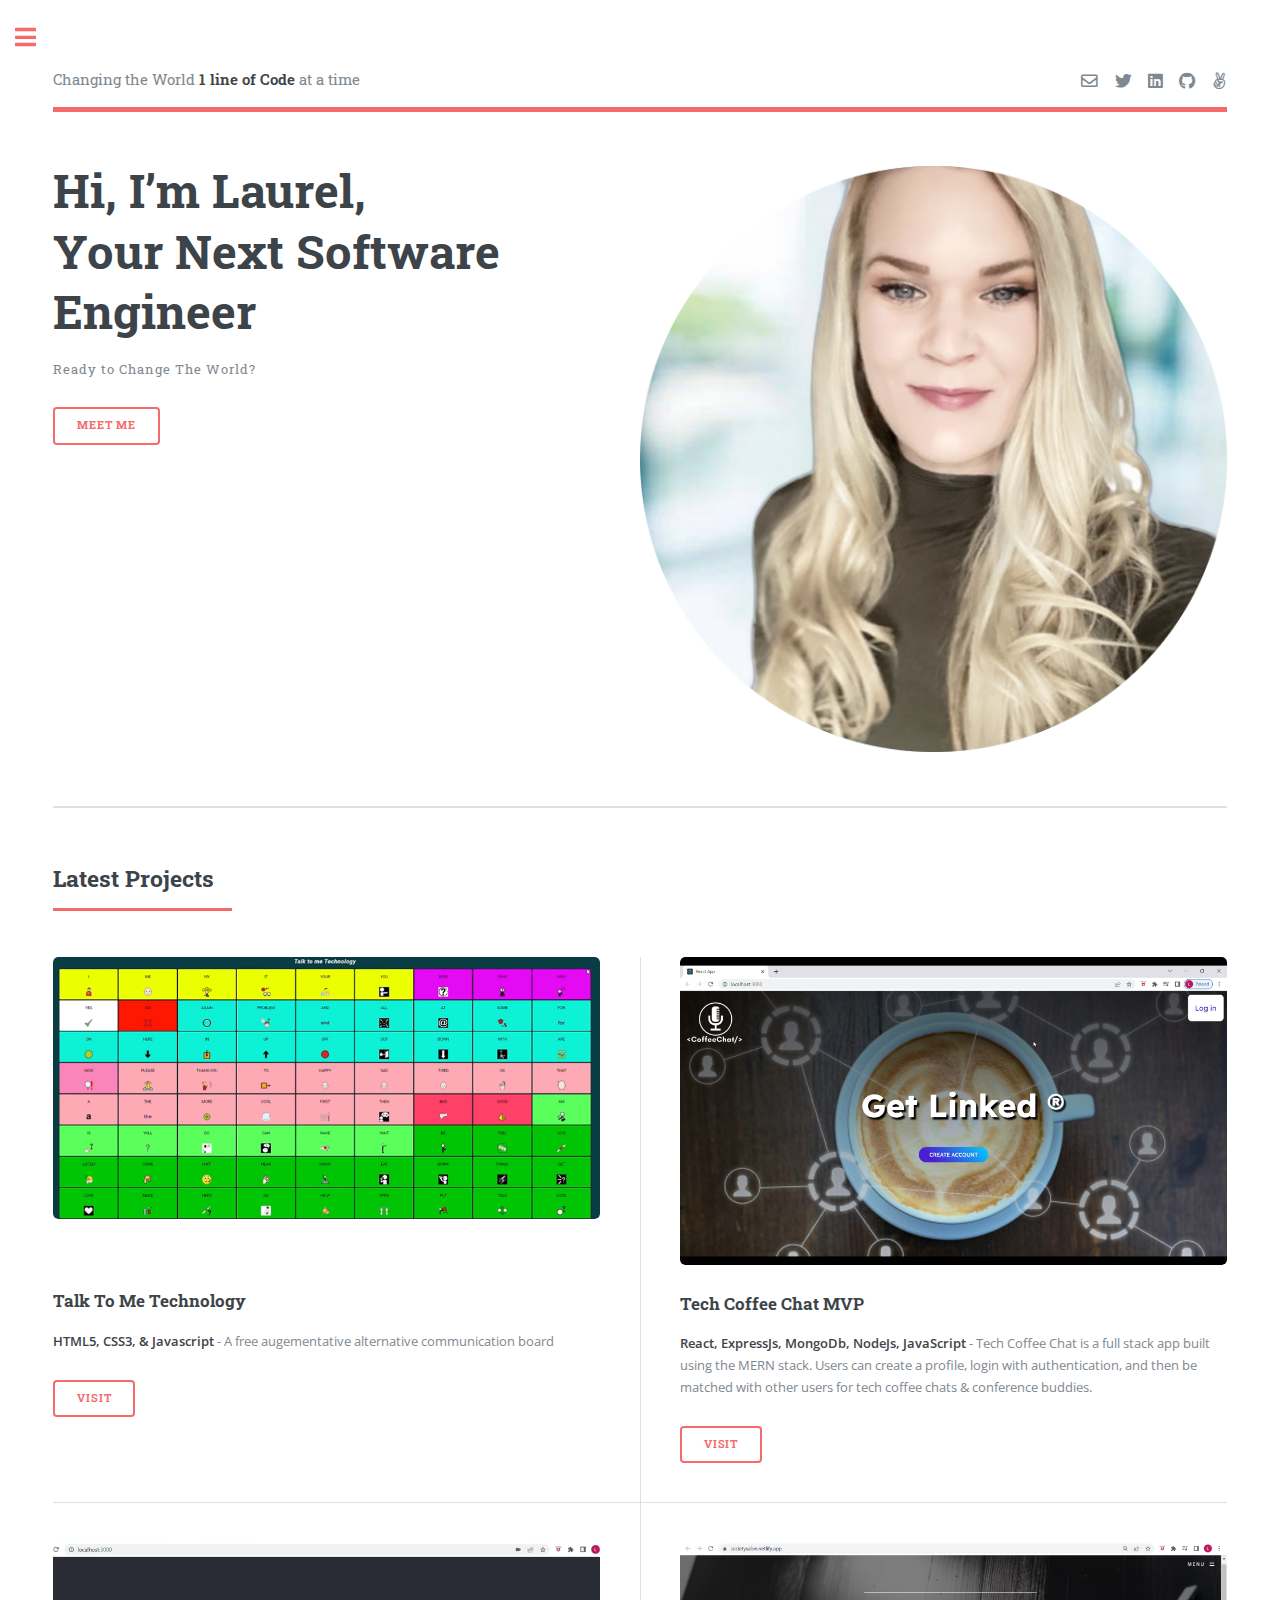
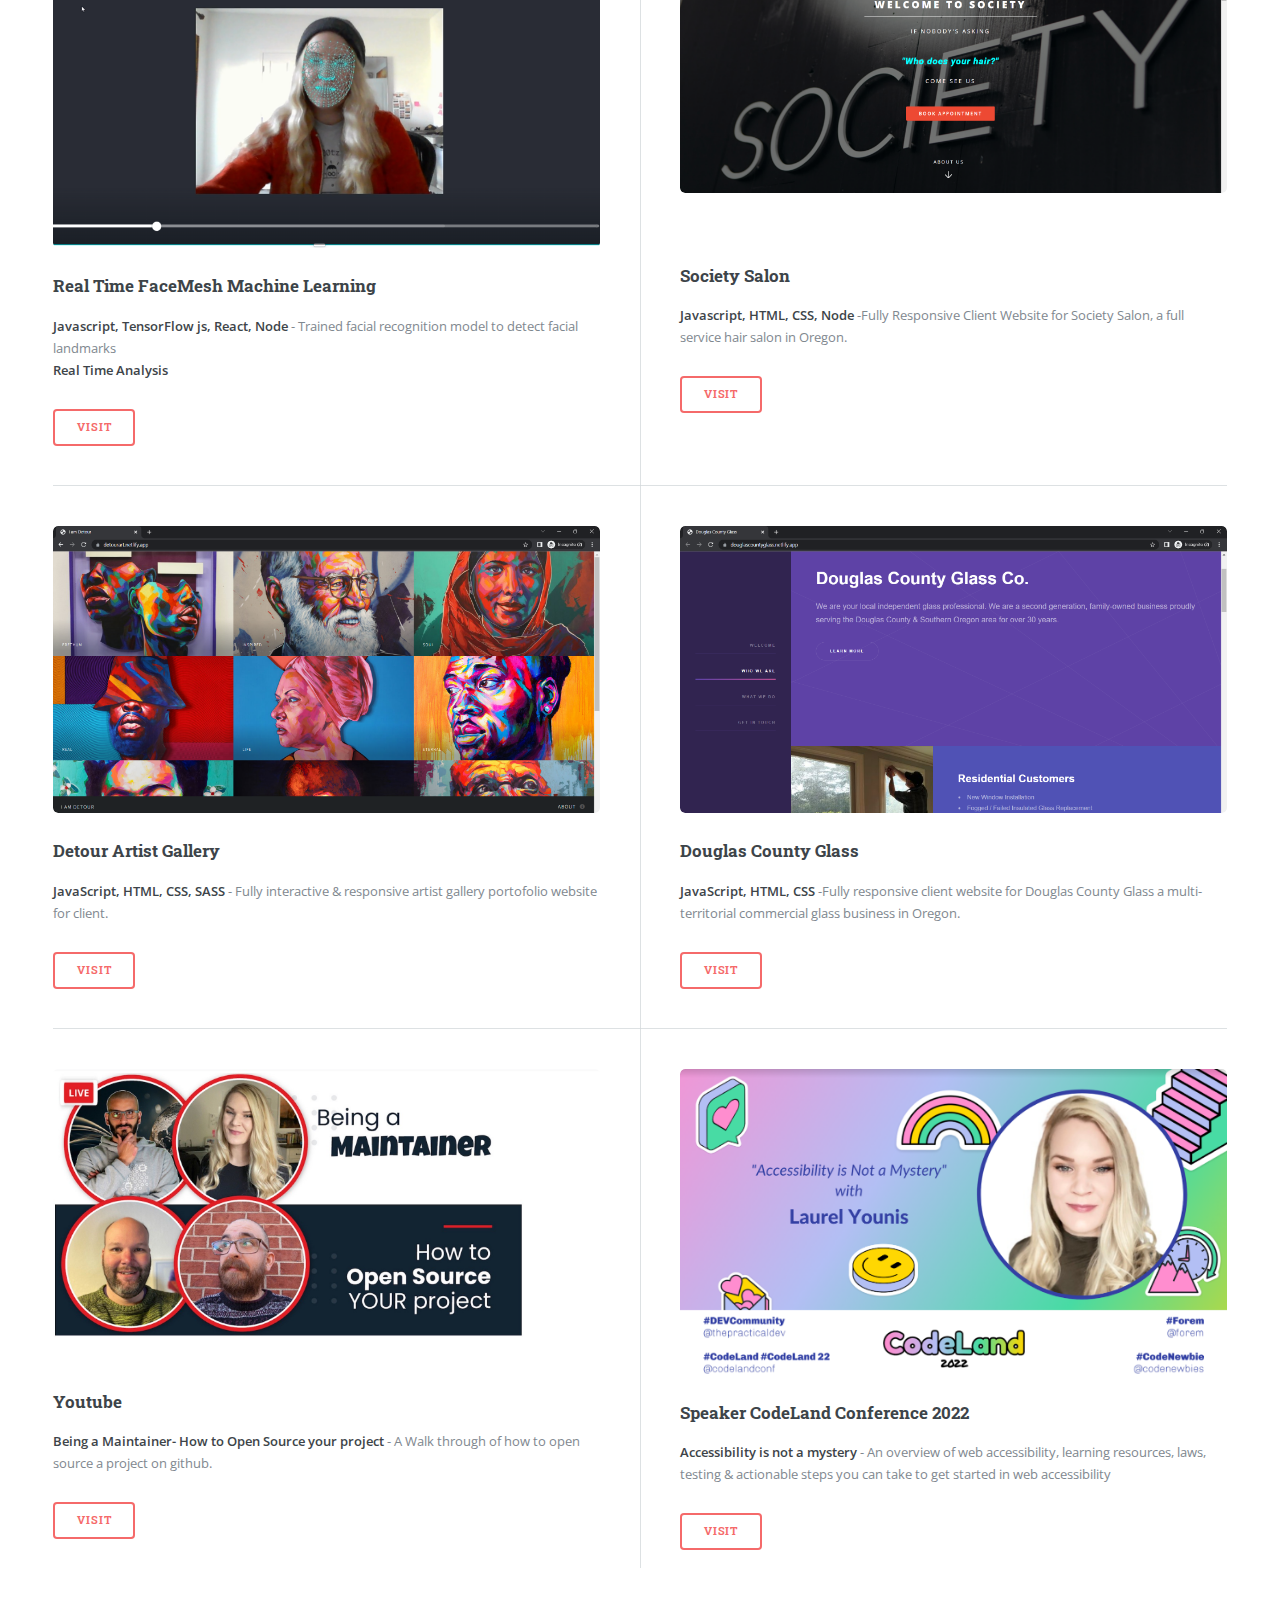
<file: index.html>
<!DOCTYPE HTML>

<html lang="en">
	<head>
		<title>Laurel Younis Portfolio</title>
		<meta charset="utf-8" />
		<meta name="viewport" content="width=device-width, initial-scale=1" />
		<meta name="author" content="Laurel Younis">
		<meta name="description" content="Laurel Younis' Portfolio, Projects, and upcoming events I'm speaking at">
		<meta name="keywords" content="laurel, younis, projects, javascript, node.js, express.js">
		<link rel="stylesheet" href="assets/css/main.css" />
	</head>
	<body class="is-preload">

		<!-- Wrapper -->
			<div id="wrapper">

				<!-- Main -->
					<div id="main">
						<div class="inner">

							<!-- Header -->
								<header id="header">
									<a href="index.html" class="logo">Changing the World <strong>1 line of Code</strong> at a time</a>
									<ul class="icons">
										<li><a href="mailto:laurelyounisdev@gmail.com" class="icon fa-envelope"><span class="label">Email</span></a></li>
										<li><a target="_blank" href="https://twitter.com/laurelyounisdev" class="icon brands fa-twitter"><span class="label">Twitter</span></a></li>
										<li><a target="_blank" href="https://www.linkedin.com/in/laurelyounis" class="icon brands fa-linkedin"><span class="label">Linked-In</span></a></li>
										<li><a target="_blank" href="https://github.com/laurelayounis" class="icon brands fa-github"><span class="label">Github</span></a></li>
										<li><a target="_blank" href="https://angel.co/u/laurelyounis" class="icon brands fa-angellist"><span class="label">Angel List</span></a></li>
									</ul>
								</header>

							<!-- Banner -->
								<section id="banner">
									<div class="content">
										<header>
											<h1>Hi, I’m Laurel,<br /> Your Next Software Engineer</h1>
											<p>Ready to Change The World?</p>
										</header>

										<ul class="actions">
										
											<li><a href="aboutme.html" class="button big">Meet Me</a></li>
										</ul>
									</div>
									<span class="image object">
										<img src="images/profile-pic-bluegradientbackground.png" alt="headshot picture of Laurel Younis" />
									</span>
								</section>

							<!-- Section -->
							<section>
								<header class="major">
									<h2>Latest Projects</h2>
								</header>
								<div class="posts">
									
									<article>
										<a target="_blank" href="https://talktometechnology.netlify.app/" class="image"><img src="images/talktomescreenshot.png" alt="Screenshot of Talk to me technology application" /></a>
										<br>
										<br>
										<h3>Talk To Me Technology</h3>
	
										<p><strong>HTML5, CSS3, & Javascript</strong> - A free augementative alternative communication board </p>
										<ul class="actions">
											<li><a target="_blank" href="https://talktometechnology.netlify.app/" class="button">Visit</a></li>
										</ul>
									</article>

											
								<article>
									<a target="_blank" href="https://github.com/laurelayounis/techCoffeeChatMVP" class="image"><img src="images/Screenshot (123).png" alt="Screenshot of Tech Coffee Chat application" /></a>
									<h3>Tech Coffee Chat MVP</h3>
									<p><strong>React, ExpressJs, MongoDb, NodeJs, JavaScript</strong> - Tech Coffee Chat is a full stack app built using the MERN stack. Users can create a profile, login with authentication, and then be matched with other users for tech coffee chats & conference buddies.</p>
									<ul class="actions">
										<li><a target="_blank" href="https://github.com/laurelayounis/techCoffeeChatMVP" class="button">Visit</a></li>
									</ul>
								</article>

								<article>
									<a a target="_blank" href="https://github.com/laurelayounis/facemesh" class="image"><img src="images/facemeshphoto'.png" alt="Screenshot of FaceMesh application" /></a>
									<h3>Real Time FaceMesh Machine Learning</h3>
									<p><strong>Javascript, TensorFlow js, React, Node </strong> -  Trained facial recognition model to detect facial landmarks<br><strong>Real Time Analysis</strong></p>
									<ul class="actions">
										<li><a a target="_blank" href="https://github.com/laurelayounis/facemesh" class="button">Visit</a></li>
									</ul>
								</article>

								<article>
									<a target="_blank" href="https://societysalon.netlify.app/" class="image"><img src="images/Screenshot (122).png" alt="Screenshot of Society Salon's website" /></a>
									<br>
									<br>
									<h3>Society Salon</h3>
									<p><strong>Javascript, HTML, CSS, Node</strong> -Fully Responsive Client Website for Society Salon, a full service hair salon in Oregon. </p>
									<ul class="actions">
										<li><a target="_blank" href="https://societysalon.netlify.app/" class="button">Visit</a></li>
									</ul>
								</article>


								<article>
									<a target="_blank" href="https://detourart.netlify.app/" class="image"><img src="images/Screenshot (124).png" alt="Screenshot of Detour Artist Gallery website" /></a>
									<h3>Detour Artist Gallery</h3>
									<p><strong>JavaScript, HTML, CSS, SASS </strong> - Fully interactive & responsive artist gallery portofolio website for client.</p>
									<ul class="actions">
										<li><a target="_blank" href="https://detourart.netlify.app/" class="button">Visit</a></li>
									</ul>
								</article>


								<article>
									<a target="_blank" href="https://douglascountyglass.netlify.app/" class="image"><img src="images/Screenshot (126).png" alt="Screenshot of Douglas County Glass Website" /></a>
								
									<h3>Douglas County Glass</h3>
									<p><strong>JavaScript, HTML, CSS</strong> -Fully responsive client website for Douglas County Glass a multi-territorial commercial glass business in Oregon.</p>
									<ul class="actions">
										<li><a target="_blank" href="https://douglascountyglass.netlify.app/" class="button">Visit</a></li>
									</ul>
								</article>

								<article>
									<a target="_blank" href="https://www.youtube.com/watch?v=yFbQpCCGLXc&t=136s" class="image"><img src="images/IMG_2196.jpeg" alt="Cover photo of Youtube talk how to open source your project" /></a>
									<br>
									<h3>Youtube</h3>
								
									<p><strong>Being a Maintainer- How to Open Source your project</strong> - A Walk through of how to open source a project on github.</p>
									<ul class="actions">
										<br>
										<br>
										<br>
										<li><a target="_blank" href="https://www.youtube.com/watch?v=yFbQpCCGLXc&t=136s" class="button">Visit</a></li>
									</ul>
								</article>

								<article>
									<a target="_blank" href="https://www.youtube.com/watch?v=kZUJF2YNEz0" class="image"><img src="images/Screenshot (127).png" alt="Screenshot of Laurel Younis's talk for CodeLand Conference" /></a>
									
									<h3>Speaker CodeLand Conference 2022</h3>
									<p><strong>Accessibility is not a mystery</strong> - An overview of web accessibility, learning resources, laws, testing & actionable steps you can take to get started in web accessibility</p>
									<ul class="actions">
										<li><a target="_blank" href="https://www.youtube.com/watch?v=kZUJF2YNEz0" class="button">Visit</a></li>
									</ul>
								</article>


							</div>
							</section>

					</div>
				</div>

			<!-- Sidebar -->
				<div id="sidebar">
					<div class="inner">

						<!-- Search -->
							<section id="search" class="alt">
								<form method="post" action="#">
									<input type="text" name="query" id="query" placeholder="Search" />
								</form>
							</section>

						<!-- Menu -->


						<!-- Section -->
							<section>
								<header class="major">
									<h2>Get in touch</h2>
								</header>
								<p>Reach out and let's start a conversation!</p>
								<ul class="contact">
									<li class="icon solid fa-envelope"><a target="_blank" href="mailto:laurelyounisdev@gmail.com">laurelyounisdev@gmail.com</a></li>
									<li class="icon brands fa-twitter"><a target="_blank" href="https://twitter.com/laurelyounisdev" >laurelyounisdev.com/Twitter</a></li>
									<li class="icon brands fa-linkedin"><a target="_blank" href="https://linkedin.com/in/laurelyounis">laurelyounis.com/LinkedIn</a></li>
									<li class="icon brands fa-github"><a target="_blank" href="https://github.com/laurelayounis">laurelayounis.com/Github</a></li>
									<li class="icon solid fa-signal"><a target="_blank" href="https://laurelyounis.hashnode.dev">laurelyounis.hashnode.dev</a></li>
								</ul>
							</section>

						<!-- Footer -->
							<footer id="footer">
								<p class="copyright"><em>&copy; LaurelYounis</em>. All rights reserved.</p>
							</footer>

					</div>
				</div>

		</div>

	<!-- Scripts -->
		<script src="assets/js/jquery.min.js"></script>
		<script src="assets/js/browser.min.js"></script>
		<script src="assets/js/breakpoints.min.js"></script>
		<script src="assets/js/util.js"></script>
		<script src="assets/js/main.js"></script>
	
	

</body>

</html>
</file>
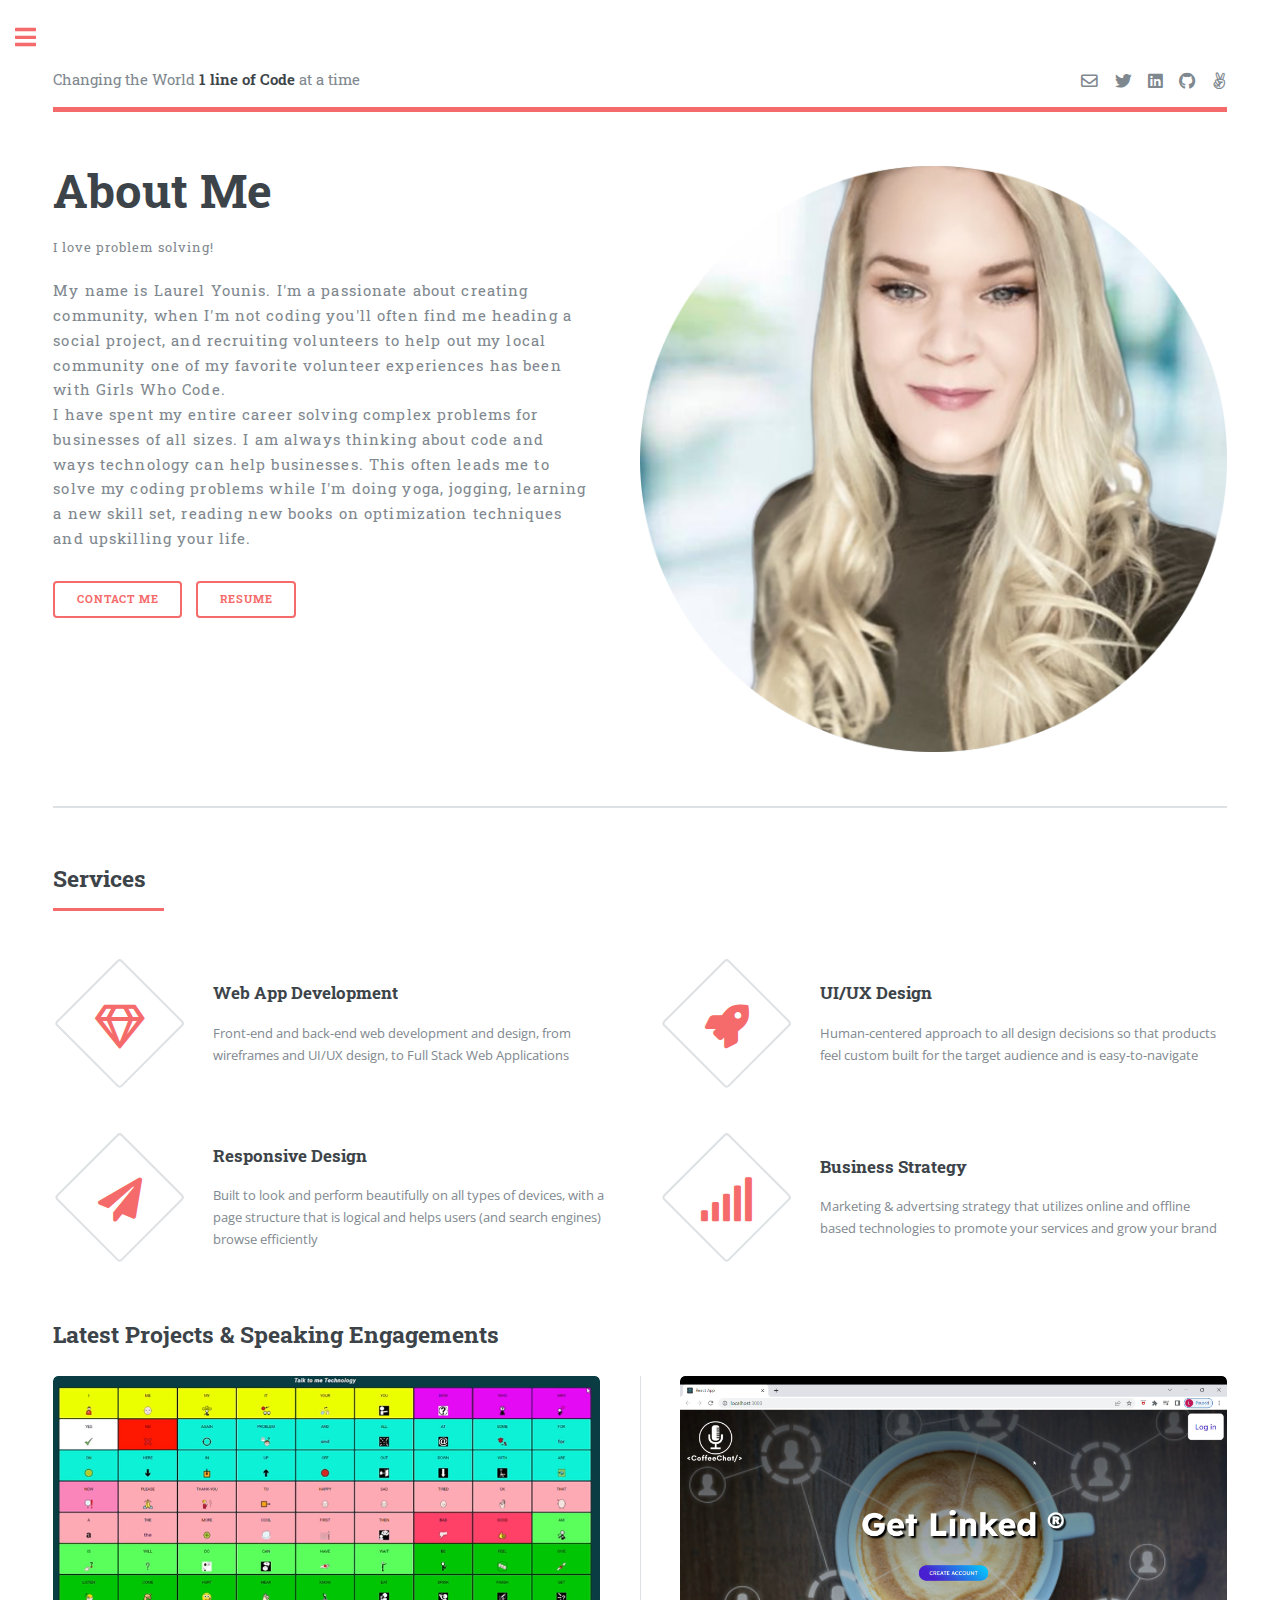
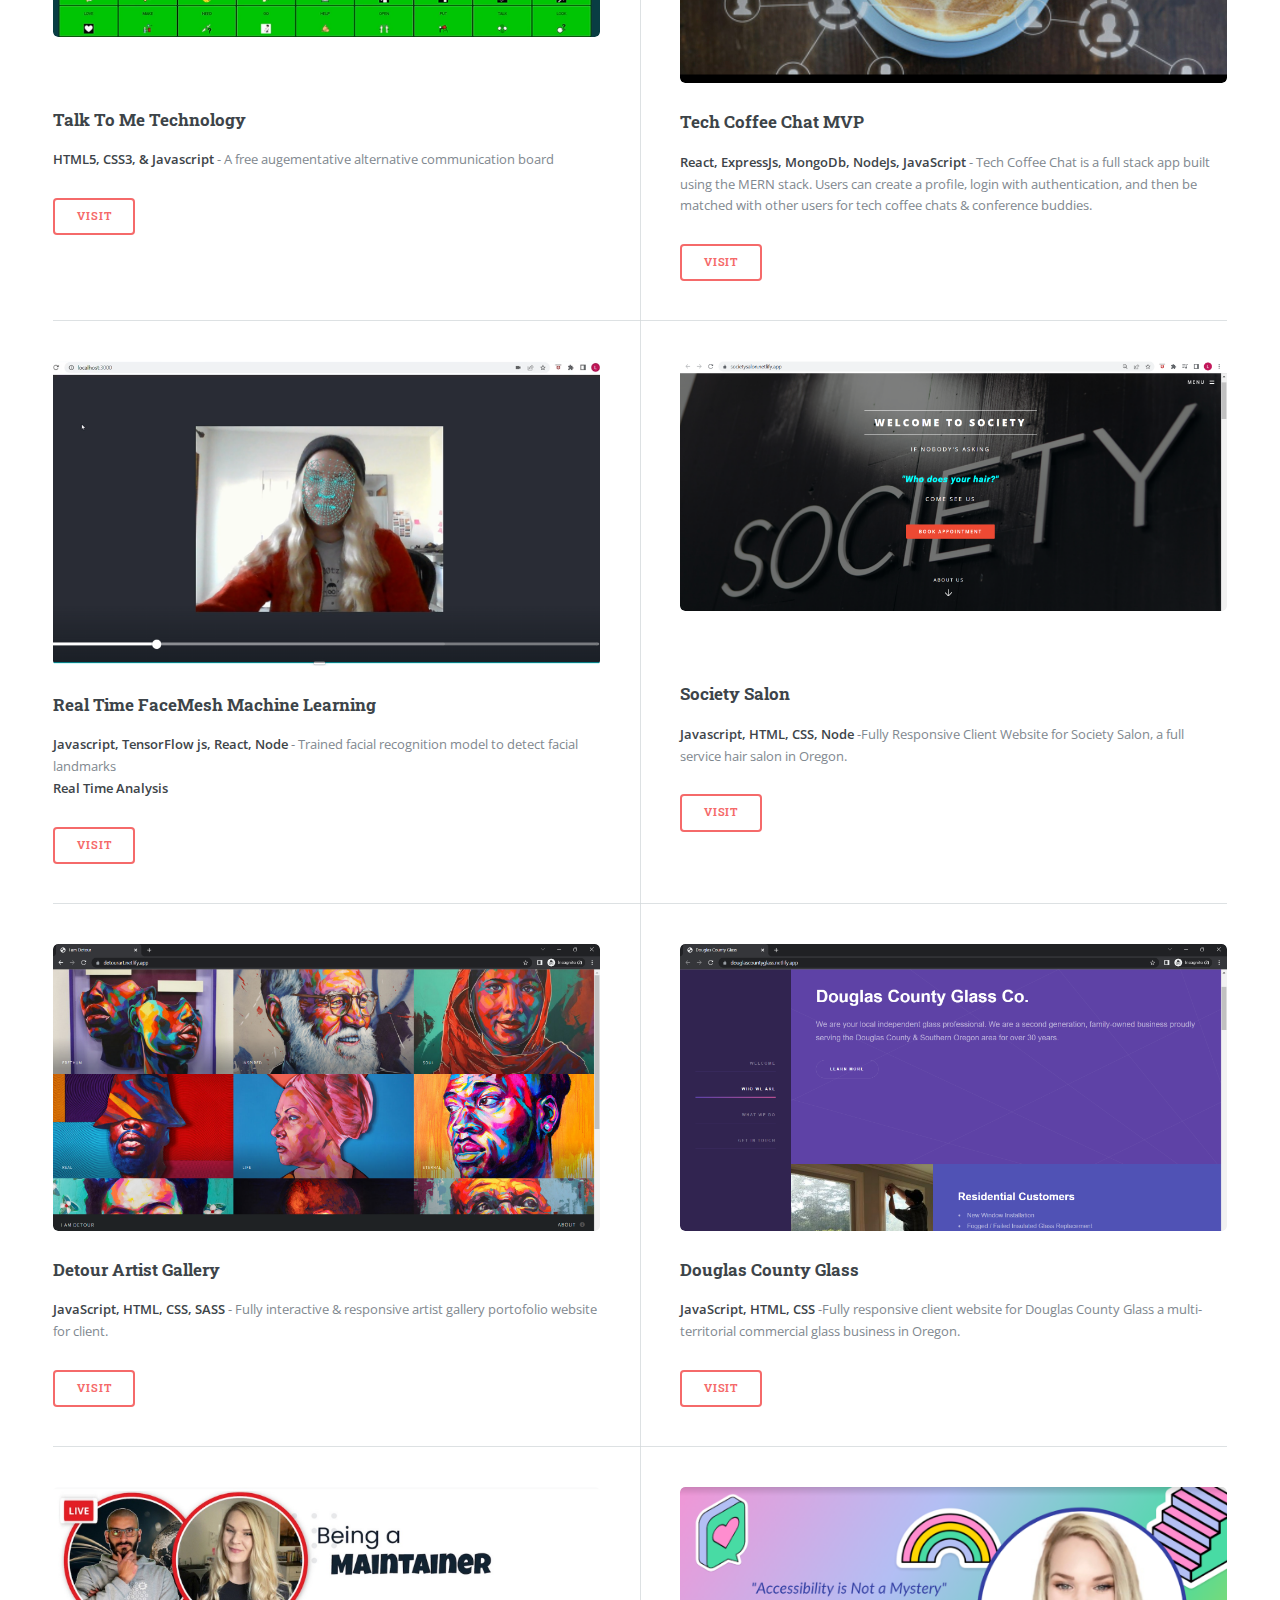
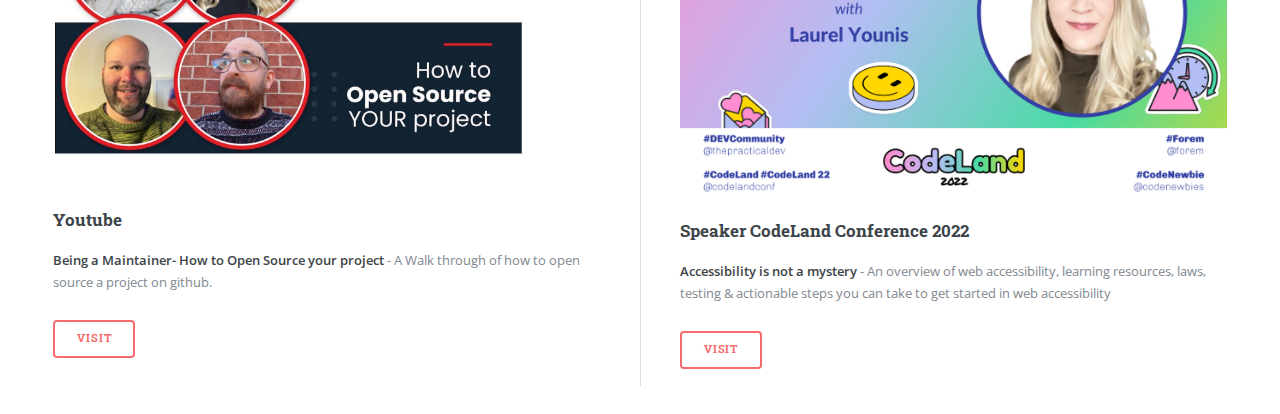
<file: aboutme.html>
<!DOCTYPE HTML>

<html lang="en">
	<head>
		<title>Laurel Younis Portfolio</title>
		<meta charset="utf-8" />
		<meta name="viewport" content="width=device-width, initial-scale=1" />
		<meta name="author" content="Laurel Younis">
		<meta name="description" content="Laurel Younis' Portfolio, Projects, and upcoming events I'm speaking at">
		<meta name="keywords" content="laurel, younis, projects, javascript, node.js, express.js">
		<link rel="stylesheet" href="assets/css/main.css" />


	</head>
	<body class="is-preload">

		<!-- Wrapper -->
			<div id="wrapper">

				<!-- Main -->
					<div id="main">
						<div class="inner">

							<!-- Header -->
								<header id="header">
									<a href="index.html" class="logo">Changing the World <strong>1 line of Code</strong> at a time</a>
									<ul class="icons">
										<li><a href="mailto:laurelyounisdev@gmail.com" class="icon fa-envelope"><span class="label">Email</span></a></li>
										<li><a target="_blank" href="https://twitter.com/laurelyounisdev" class="icon brands fa-twitter"><span class="label">Twitter</span></a></li>
										<li><a target="_blank" href="https://www.linkedin.com/in/laurelyounis" class="icon brands fa-linkedin"><span class="label">Linked-In</span></a></li>
										<li><a target="_blank" href="https://github.com/laurelayounis" class="icon brands fa-github"><span class="label">Github</span></a></li>
										<li><a target="_blank" href="https://angel.co/u/laurelyounis" class="icon brands fa-angellist"><span class="label">Angel List</span></a></li>
									
									</ul>
								</header>

							<!-- Banner -->
								<section id="banner">
									<div class="content">
										<header>
											<h1>About Me</h1>
											<p>
												I love problem solving!
											</p>
											<p id="aboutMe">
												My name is Laurel Younis. I'm a passionate about creating community, when I'm not coding you'll often find me heading a social project, and recruiting volunteers to help out my local community
												one of my favorite volunteer experiences has been with Girls Who Code.
												<br>
												I have spent my entire career solving complex problems for businesses of all sizes. I am always thinking about code and ways technology can help businesses. This often leads
												me to solve my coding problems while I'm doing yoga, jogging, learning a new skill set, reading new books on optimization techniques and upskilling your life. 
											 </p>
								
										</header>
                                       

										<ul class="actions">
										
										<li><a href="mailto:laurelyounisdev@gmail.com" class="button big">Contact Me</a></li>
											<li><a href="https://docs.google.com/document/d/1UCaO5VP3aKkAqfsZXISyzpYINRFRm9Ih/edit?usp=sharing&ouid=108240324470845320428&rtpof=true&sd=true" class="button big">Resume</a></li>
										</ul>
									</div>
									<span class="image object">
										<img src="images/profile-pic-bluegradientbackground.png" alt="Headshot of Laurel Younis" />
									</span>
								</section>

							<!-- Section -->
							<section>
								<header class="major">
                                    <h2>Services</h2>
									</header>
									<div class="features">
										<article>
											<span class="icon fa-gem"></span>
											<div class="content">
												<h3>Web App Development</h3>
												<p>Front-end and back-end web development and design, from wireframes and UI/UX design, to Full Stack Web Applications</p>
											</div>
										</article>
										<article>
											<span class="icon solid fa-rocket"></span>
											<div class="content">
												<h3>UI/UX Design</h3>
												<p>Human-centered approach to all design decisions so that products feel custom built for the target audience and is easy-to-navigate</p>
											</div>
										</article>
										<article>
											<span class="icon solid fa-paper-plane"></span>
											<div class="content">
												<h3>Responsive Design</h3>
												<p>Built to look and perform beautifully on all types of devices, with a page structure that is logical and helps users (and search engines) browse efficiently</p>
											</div>
										</article>
										<article>
											<span class="icon solid fa-signal"></span>
											<div class="content">
												<h3>Business Strategy</h3>
												<p>Marketing & advertsing strategy that utilizes online and offline based technologies to promote your services and grow your brand</p>
											</div>
										</article>
									</div>
								</section>
                                
									<h2>Latest Projects & Speaking Engagements</h2>
								</header>
								<div class="posts">

									<article>
										<a target="_blank" href="https://talktometechnology.netlify.app/" class="image"><img src="images/talktomescreenshot.png" alt="Screenshot of Talk to me technology application" /></a>
										<br>
										<br>
										<h3>Talk To Me Technology</h3>
	
										<p><strong>HTML5, CSS3, & Javascript</strong> - A free augementative alternative communication board </p>
										<ul class="actions">
											<li><a target="_blank" href="https://talktometechnology.netlify.app/" class="button">Visit</a></li>
										</ul>
									</article>

									
								<article>
									<a target="_blank" href="https://github.com/laurelayounis/techCoffeeChatMVP" class="image"><img src="images/Screenshot (123).png" alt="Screenshot of Tech Coffee Chat application" /></a>
									<h3>Tech Coffee Chat MVP</h3>
									<p><strong>React, ExpressJs, MongoDb, NodeJs, JavaScript</strong> - Tech Coffee Chat is a full stack app built using the MERN stack. Users can create a profile, login with authentication, and then be matched with other users for tech coffee chats & conference buddies.</p>
									<ul class="actions">
										<li><a target="_blank" href="https://github.com/laurelayounis/techCoffeeChatMVP" class="button">Visit</a></li>
									</ul>
								</article>

								<article>
									<a a target="_blank" href="https://github.com/laurelayounis/facemesh" class="image"><img src="images/facemeshphoto'.png" alt="Screenshot of FaceMesh application" /></a>
									<h3>Real Time FaceMesh Machine Learning</h3>
									<p><strong>Javascript, TensorFlow js, React, Node </strong> -  Trained facial recognition model to detect facial landmarks<br><strong>Real Time Analysis</strong></p>
									<ul class="actions">
										<li><a a target="_blank" href="https://github.com/laurelayounis/facemesh" class="button">Visit</a></li>
									</ul>
								</article>


								<article>
									<a target="_blank" href="https://societysalon.netlify.app/" class="image"><img src="images/Screenshot (122).png" alt="Screenshot of Society Salon's website" /></a>
									<br>
									<br>
									<h3>Society Salon</h3>
									<p><strong>Javascript, HTML, CSS, Node</strong> -Fully Responsive Client Website for Society Salon, a full service hair salon in Oregon. </p>
									<ul class="actions">
										<li><a target="_blank" href="https://societysalon.netlify.app/" class="button">Visit</a></li>
									</ul>
								</article>


								<article>
									<a target="_blank" href="https://detourart.netlify.app/" class="image"><img src="images/Screenshot (124).png" alt="Screenshot of Detour Artist Gallery website" /></a>
									<h3>Detour Artist Gallery</h3>
									<p><strong>JavaScript, HTML, CSS, SASS </strong> - Fully interactive & responsive artist gallery portofolio website for client.</p>
									<ul class="actions">
										<li><a target="_blank" href="https://detourart.netlify.app/" class="button">Visit</a></li>
									</ul>
								</article>


								<article>
									<a target="_blank" href="https://douglascountyglass.netlify.app/" class="image"><img src="images/Screenshot (126).png" alt="Screenshot of Douglas County Glass Website" /></a>
								
									<h3>Douglas County Glass</h3>
									<p><strong>JavaScript, HTML, CSS</strong> -Fully responsive client website for Douglas County Glass a multi-territorial commercial glass business in Oregon.</p>
									<ul class="actions">
										<li><a target="_blank" href="https://douglascountyglass.netlify.app/" class="button">Visit</a></li>
									</ul>
								</article>
				 
								<article>
									<a target="_blank" href="https://www.youtube.com/watch?v=yFbQpCCGLXc&t=136s" class="image"><img src="images/IMG_2196.jpeg" alt="Cover photo of Youtube talk how to open source your project" /></a>
									<br>
									<h3>Youtube</h3>
								
									<p><strong>Being a Maintainer- How to Open Source your project</strong> - A Walk through of how to open source a project on github.</p>
									<ul class="actions">
										<br>
										<br>
										<br>
										<li><a target="_blank" href="https://www.youtube.com/watch?v=yFbQpCCGLXc&t=136s" class="button">Visit</a></li>
									</ul>
								</article>


								<article>
									<a target="_blank" href="https://www.youtube.com/watch?v=kZUJF2YNEz0" class="image"><img src="images/Screenshot (127).png" alt="Screenshot of Laurel Younis's talk for CodeLand Conference" /></a>
									
									<h3>Speaker CodeLand Conference 2022</h3>
									<p><strong>Accessibility is not a mystery</strong> - An overview of web accessibility, learning resources, laws, testing & actionable steps you can take to get started in web accessibility</p>
									<ul class="actions">
										<li><a target="_blank" href="https://www.youtube.com/watch?v=kZUJF2YNEz0" class="button">Visit</a></li>
									</ul>
								</article>
					

							</div>
							</section>

					</div>
				</div>

			<!-- Sidebar -->
				<div id="sidebar">
					<div class="inner">

						<!-- Search 
							<section id="search" class="alt">
								<form method="post" action="#">
									<input type="text" name="query" id="query" placeholder="Search" />
								</form>
							</section>
						-->

						<!-- Menu -->


						<!-- Section -->
							<section>
								<header class="major">
									<h2>Get in touch</h2>
								</header>
								<p>Reach out and let's start a conversation!</p>
								<ul class="contact">
									<li class="icon solid fa-envelope"><a target="_blank" href="mailto:laurelyounisdev@gmail.com">laurelyounisdev@gmail.com</a></li>
									<li class="icon brands fa-twitter"><a target="_blank" href="https://twitter.com/laurelyounisdev" >laurelyounisdev.com/Twitter</a></li>
									<li class="icon brands fa-linkedin"><a target="_blank" href="https://www.linkedin.com/in/laurelyounis">laurelyounis.com/LinkedIn</a></li>
									<li class="icon brands fa-github"><a target="_blank" href="https://github.com/laurelayounis">laurelayounis.com/Github</a></li>
									<li class="icon solid fa-signal"><a target="_blank" href="https://laurelyounis.hashnode.dev">laurelyounis.hashnode.dev</a></li>
							  </ul>
							</section>

						<!-- Footer -->
							<footer id="footer">
								<p class="copyright"><em>&copy; LaurelYounis</em>. All rights reserved.</p>
							</footer>

					</div>
				</div>

		</div>

	<!-- Scripts -->
		<script src="assets/js/jquery.min.js"></script>
		<script src="assets/js/browser.min.js"></script>
		<script src="assets/js/breakpoints.min.js"></script>
		<script src="assets/js/util.js"></script>
		<script src="assets/js/main.js"></script>

	

</body>

</html>
</file>
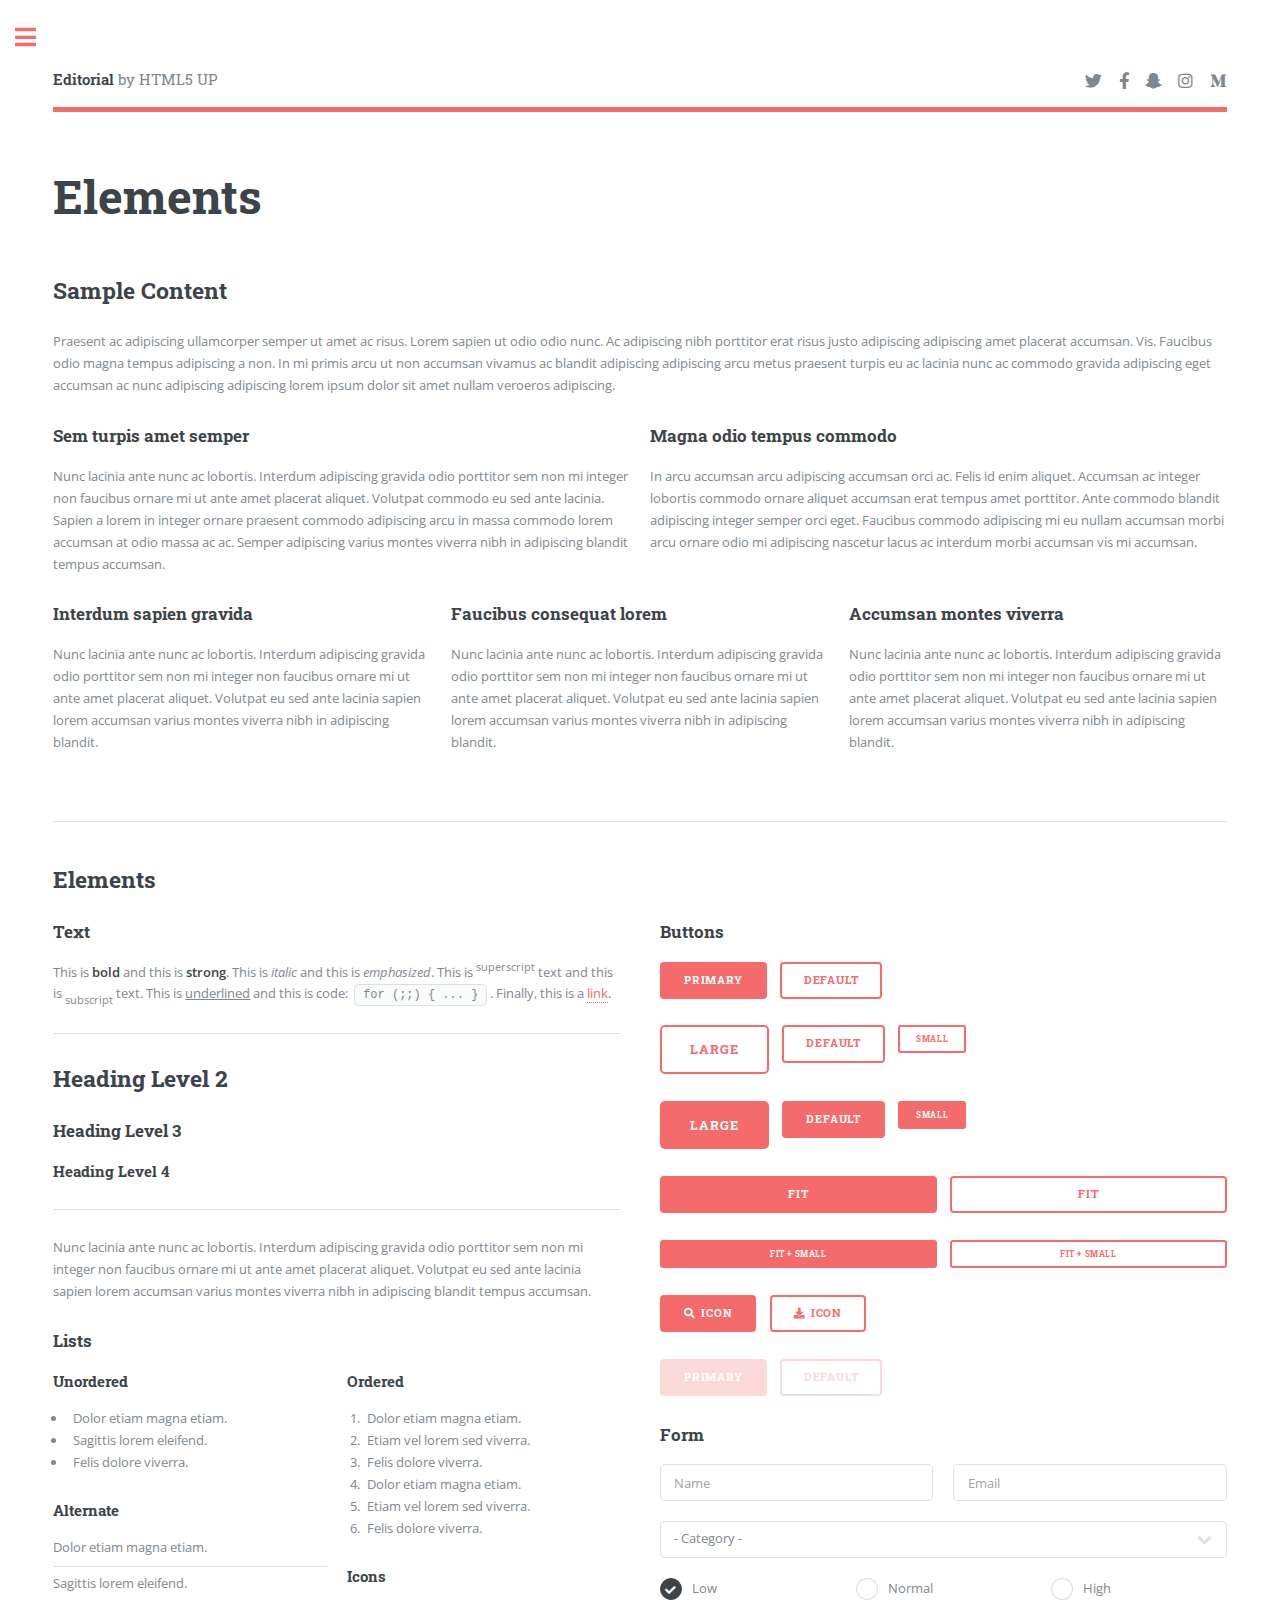
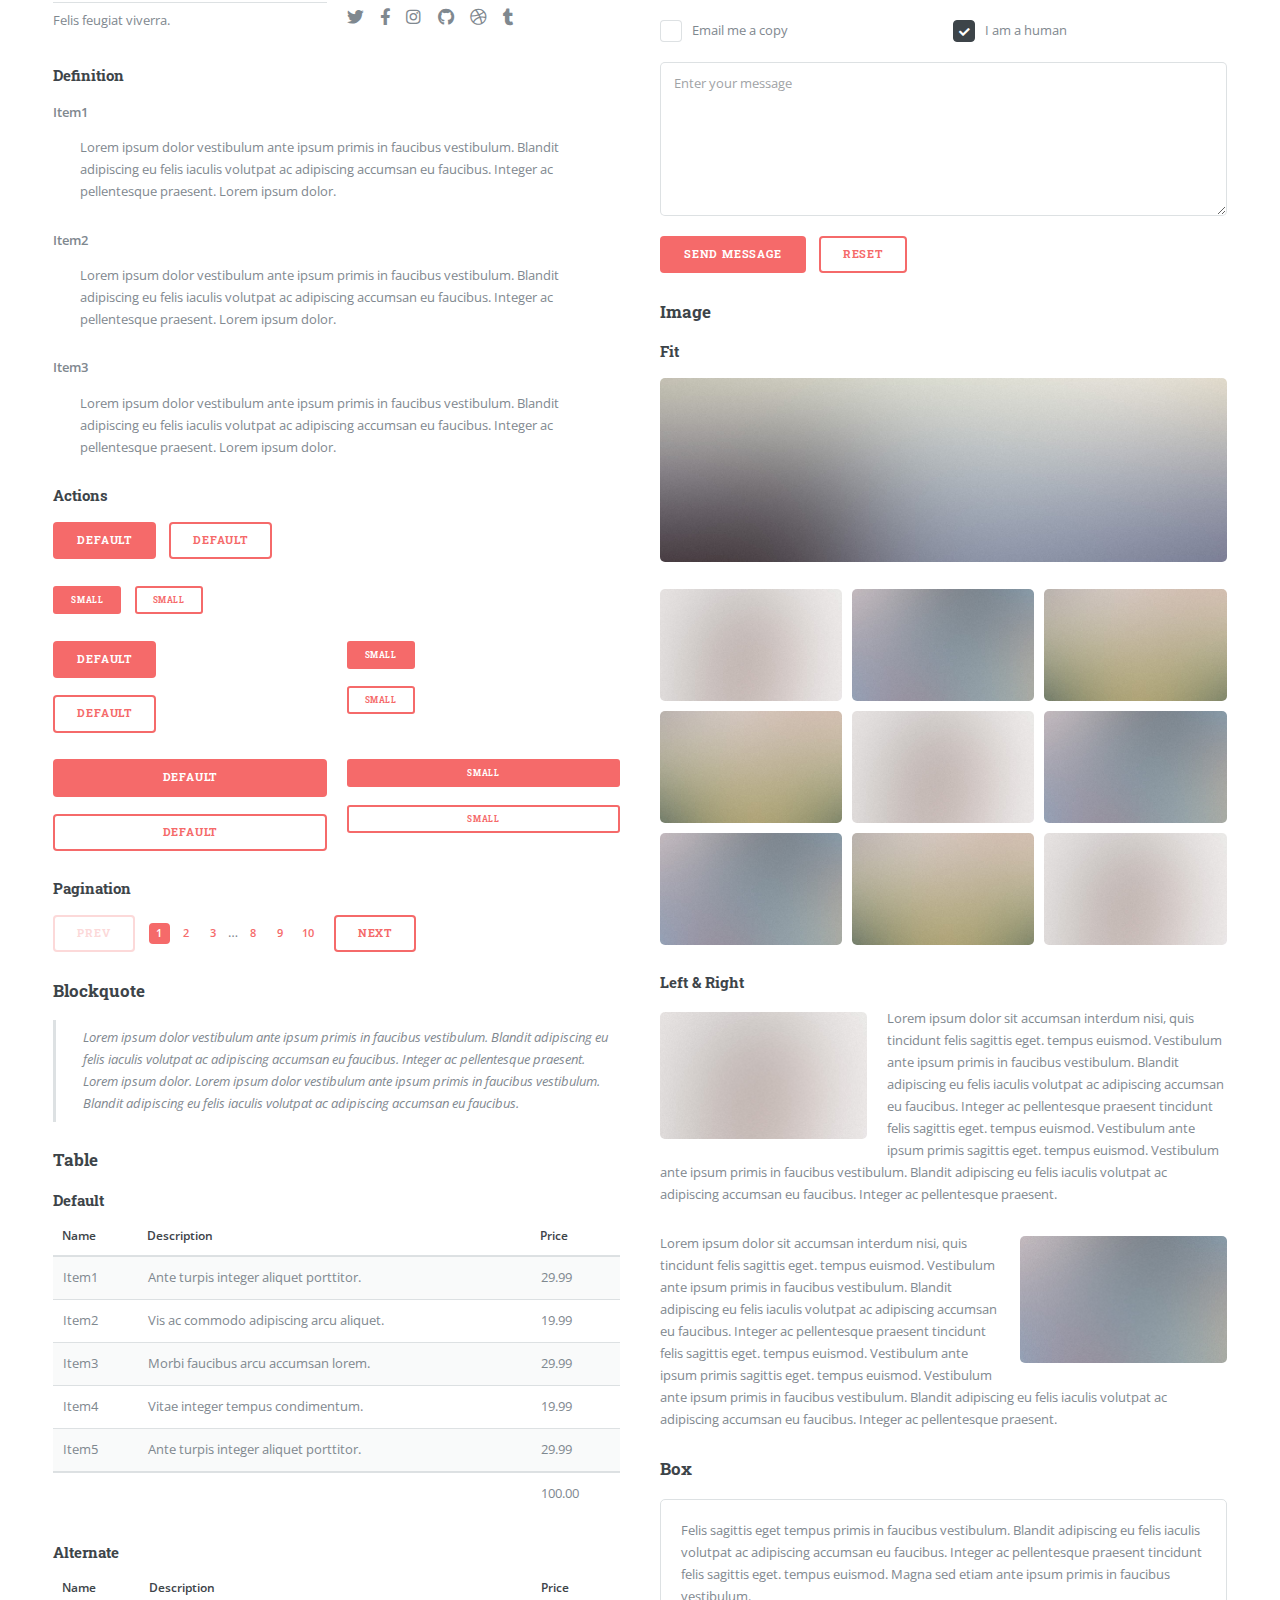
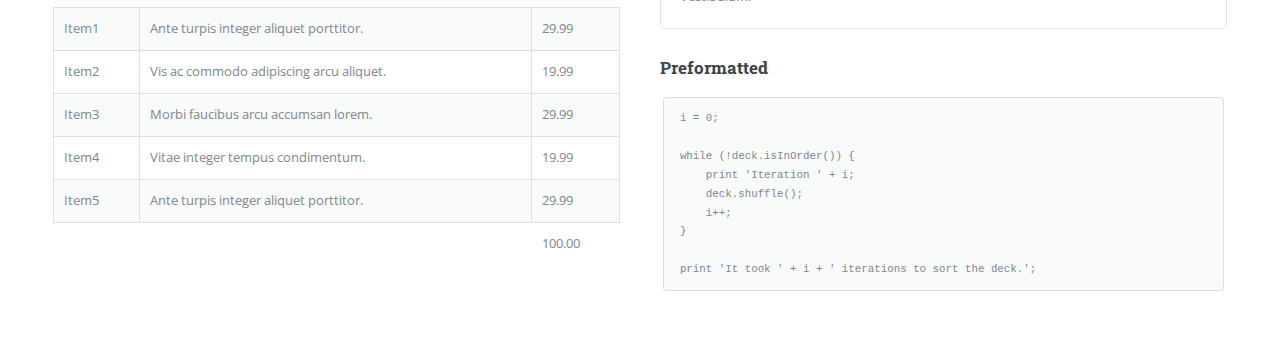
<file: elements.html>
<!DOCTYPE HTML>

<html>
	<head>
		<title>Laurel Younis</title>
		<meta charset="utf-8" />
		<meta name="viewport" content="width=device-width, initial-scale=1, user-scalable=no" />
		<link rel="stylesheet" href="assets/css/main.css" />
	</head>
	<body class="is-preload">

		<!-- Wrapper -->
			<div id="wrapper">

				<!-- Main -->
					<div id="main">
						<div class="inner">

							<!-- Header -->
								<header id="header">
									<a href="index.html" class="logo"><strong>Editorial</strong> by HTML5 UP</a>
									<ul class="icons">
										<li><a href="#" class="icon brands fa-twitter"><span class="label">Twitter</span></a></li>
										<li><a href="#" class="icon brands fa-facebook-f"><span class="label">Facebook</span></a></li>
										<li><a href="#" class="icon brands fa-snapchat-ghost"><span class="label">Snapchat</span></a></li>
										<li><a href="#" class="icon brands fa-instagram"><span class="label">Instagram</span></a></li>
										<li><a href="#" class="icon brands fa-medium-m"><span class="label">Medium</span></a></li>
									</ul>
								</header>

							<!-- Content -->
								<section>
									<header class="main">
										<h1>Elements</h1>
									</header>

									<!-- Content -->
										<h2 id="content">Sample Content</h2>
										<p>Praesent ac adipiscing ullamcorper semper ut amet ac risus. Lorem sapien ut odio odio nunc. Ac adipiscing nibh porttitor erat risus justo adipiscing adipiscing amet placerat accumsan. Vis. Faucibus odio magna tempus adipiscing a non. In mi primis arcu ut non accumsan vivamus ac blandit adipiscing adipiscing arcu metus praesent turpis eu ac lacinia nunc ac commodo gravida adipiscing eget accumsan ac nunc adipiscing adipiscing lorem ipsum dolor sit amet nullam veroeros adipiscing.</p>
										<div class="row">
											<div class="col-6 col-12-small">
												<h3>Sem turpis amet semper</h3>
												<p>Nunc lacinia ante nunc ac lobortis. Interdum adipiscing gravida odio porttitor sem non mi integer non faucibus ornare mi ut ante amet placerat aliquet. Volutpat commodo eu sed ante lacinia. Sapien a lorem in integer ornare praesent commodo adipiscing arcu in massa commodo lorem accumsan at odio massa ac ac. Semper adipiscing varius montes viverra nibh in adipiscing blandit tempus accumsan.</p>
											</div>
											<div class="col-6 col-12-small">
												<h3>Magna odio tempus commodo</h3>
												<p>In arcu accumsan arcu adipiscing accumsan orci ac. Felis id enim aliquet. Accumsan ac integer lobortis commodo ornare aliquet accumsan erat tempus amet porttitor. Ante commodo blandit adipiscing integer semper orci eget. Faucibus commodo adipiscing mi eu nullam accumsan morbi arcu ornare odio mi adipiscing nascetur lacus ac interdum morbi accumsan vis mi accumsan.</p>
											</div>
											<!-- Break -->
											<div class="col-4 col-12-medium">
												<h3>Interdum sapien gravida</h3>
												<p>Nunc lacinia ante nunc ac lobortis. Interdum adipiscing gravida odio porttitor sem non mi integer non faucibus ornare mi ut ante amet placerat aliquet. Volutpat eu sed ante lacinia sapien lorem accumsan varius montes viverra nibh in adipiscing blandit.</p>
											</div>
											<div class="col-4 col-12-medium">
												<h3>Faucibus consequat lorem</h3>
												<p>Nunc lacinia ante nunc ac lobortis. Interdum adipiscing gravida odio porttitor sem non mi integer non faucibus ornare mi ut ante amet placerat aliquet. Volutpat eu sed ante lacinia sapien lorem accumsan varius montes viverra nibh in adipiscing blandit.</p>
											</div>
											<div class="col-4 col-12-medium">
												<h3>Accumsan montes viverra</h3>
												<p>Nunc lacinia ante nunc ac lobortis. Interdum adipiscing gravida odio porttitor sem non mi integer non faucibus ornare mi ut ante amet placerat aliquet. Volutpat eu sed ante lacinia sapien lorem accumsan varius montes viverra nibh in adipiscing blandit.</p>
											</div>
										</div>

									<hr class="major" />

									<!-- Elements -->
										<h2 id="elements">Elements</h2>
										<div class="row gtr-200">
											<div class="col-6 col-12-medium">

												<!-- Text stuff -->
													<h3>Text</h3>
													<p>This is <b>bold</b> and this is <strong>strong</strong>. This is <i>italic</i> and this is <em>emphasized</em>.
													This is <sup>superscript</sup> text and this is <sub>subscript</sub> text.
													This is <u>underlined</u> and this is code: <code>for (;;) { ... }</code>.
													Finally, this is a <a href="#">link</a>.</p>
													<hr />
													<h2>Heading Level 2</h2>
													<h3>Heading Level 3</h3>
													<h4>Heading Level 4</h4>
													<hr />
													<p>Nunc lacinia ante nunc ac lobortis. Interdum adipiscing gravida odio porttitor sem non mi integer non faucibus ornare mi ut ante amet placerat aliquet. Volutpat eu sed ante lacinia sapien lorem accumsan varius montes viverra nibh in adipiscing blandit tempus accumsan.</p>

												<!-- Lists -->
													<h3>Lists</h3>
													<div class="row">
														<div class="col-6 col-12-small">

															<h4>Unordered</h4>
															<ul>
																<li>Dolor etiam magna etiam.</li>
																<li>Sagittis lorem eleifend.</li>
																<li>Felis dolore viverra.</li>
															</ul>

															<h4>Alternate</h4>
															<ul class="alt">
																<li>Dolor etiam magna etiam.</li>
																<li>Sagittis lorem eleifend.</li>
																<li>Felis feugiat viverra.</li>
															</ul>

														</div>
														<div class="col-6 col-12-small">

															<h4>Ordered</h4>
															<ol>
																<li>Dolor etiam magna etiam.</li>
																<li>Etiam vel lorem sed viverra.</li>
																<li>Felis dolore viverra.</li>
																<li>Dolor etiam magna etiam.</li>
																<li>Etiam vel lorem sed viverra.</li>
																<li>Felis dolore viverra.</li>
															</ol>

															<h4>Icons</h4>
															<ul class="icons">
																<li><a href="#" class="icon brands fa-twitter"><span class="label">Twitter</span></a></li>
																<li><a href="#" class="icon brands fa-facebook-f"><span class="label">Facebook</span></a></li>
																<li><a href="#" class="icon brands fa-instagram"><span class="label">Instagram</span></a></li>
																<li><a href="#" class="icon brands fa-github"><span class="label">Github</span></a></li>
																<li><a href="#" class="icon brands fa-dribbble"><span class="label">Dribbble</span></a></li>
																<li><a href="#" class="icon brands fa-tumblr"><span class="label">Tumblr</span></a></li>
															</ul>

														</div>
													</div>
													<h4>Definition</h4>
													<dl>
														<dt>Item1</dt>
														<dd>
															<p>Lorem ipsum dolor vestibulum ante ipsum primis in faucibus vestibulum. Blandit adipiscing eu felis iaculis volutpat ac adipiscing accumsan eu faucibus. Integer ac pellentesque praesent. Lorem ipsum dolor.</p>
														</dd>
														<dt>Item2</dt>
														<dd>
															<p>Lorem ipsum dolor vestibulum ante ipsum primis in faucibus vestibulum. Blandit adipiscing eu felis iaculis volutpat ac adipiscing accumsan eu faucibus. Integer ac pellentesque praesent. Lorem ipsum dolor.</p>
														</dd>
														<dt>Item3</dt>
														<dd>
															<p>Lorem ipsum dolor vestibulum ante ipsum primis in faucibus vestibulum. Blandit adipiscing eu felis iaculis volutpat ac adipiscing accumsan eu faucibus. Integer ac pellentesque praesent. Lorem ipsum dolor.</p>
														</dd>
													</dl>

													<h4>Actions</h4>
													<ul class="actions">
														<li><a href="#" class="button primary">Default</a></li>
														<li><a href="#" class="button">Default</a></li>
													</ul>
													<ul class="actions small">
														<li><a href="#" class="button primary small">Small</a></li>
														<li><a href="#" class="button small">Small</a></li>
													</ul>
													<div class="row">
														<div class="col-6 col-12-small">
															<ul class="actions stacked">
																<li><a href="#" class="button primary">Default</a></li>
																<li><a href="#" class="button">Default</a></li>
															</ul>
														</div>
														<div class="col-6 col-12-small">
															<ul class="actions stacked">
																<li><a href="#" class="button primary small">Small</a></li>
																<li><a href="#" class="button small">Small</a></li>
															</ul>
														</div>
														<div class="col-6 col-12-small">
															<ul class="actions stacked">
																<li><a href="#" class="button primary fit">Default</a></li>
																<li><a href="#" class="button fit">Default</a></li>
															</ul>
														</div>
														<div class="col-6 col-12-small">
															<ul class="actions stacked">
																<li><a href="#" class="button primary small fit">Small</a></li>
																<li><a href="#" class="button small fit">Small</a></li>
															</ul>
														</div>
													</div>

													<h4>Pagination</h4>
													<ul class="pagination">
														<li><span class="button disabled">Prev</span></li>
														<li><a href="#" class="page active">1</a></li>
														<li><a href="#" class="page">2</a></li>
														<li><a href="#" class="page">3</a></li>
														<li><span>&hellip;</span></li>
														<li><a href="#" class="page">8</a></li>
														<li><a href="#" class="page">9</a></li>
														<li><a href="#" class="page">10</a></li>
														<li><a href="#" class="button">Next</a></li>
													</ul>

												<!-- Blockquote -->
													<h3>Blockquote</h3>
													<blockquote>Lorem ipsum dolor vestibulum ante ipsum primis in faucibus vestibulum. Blandit adipiscing eu felis iaculis volutpat ac adipiscing accumsan eu faucibus. Integer ac pellentesque praesent. Lorem ipsum dolor. Lorem ipsum dolor vestibulum ante ipsum primis in faucibus vestibulum. Blandit adipiscing eu felis iaculis volutpat ac adipiscing accumsan eu faucibus.</blockquote>

												<!-- Table -->
													<h3>Table</h3>

													<h4>Default</h4>
													<div class="table-wrapper">
														<table>
															<thead>
																<tr>
																	<th>Name</th>
																	<th>Description</th>
																	<th>Price</th>
																</tr>
															</thead>
															<tbody>
																<tr>
																	<td>Item1</td>
																	<td>Ante turpis integer aliquet porttitor.</td>
																	<td>29.99</td>
																</tr>
																<tr>
																	<td>Item2</td>
																	<td>Vis ac commodo adipiscing arcu aliquet.</td>
																	<td>19.99</td>
																</tr>
																<tr>
																	<td>Item3</td>
																	<td> Morbi faucibus arcu accumsan lorem.</td>
																	<td>29.99</td>
																</tr>
																<tr>
																	<td>Item4</td>
																	<td>Vitae integer tempus condimentum.</td>
																	<td>19.99</td>
																</tr>
																<tr>
																	<td>Item5</td>
																	<td>Ante turpis integer aliquet porttitor.</td>
																	<td>29.99</td>
																</tr>
															</tbody>
															<tfoot>
																<tr>
																	<td colspan="2"></td>
																	<td>100.00</td>
																</tr>
															</tfoot>
														</table>
													</div>

													<h4>Alternate</h4>
													<div class="table-wrapper">
														<table class="alt">
															<thead>
																<tr>
																	<th>Name</th>
																	<th>Description</th>
																	<th>Price</th>
																</tr>
															</thead>
															<tbody>
																<tr>
																	<td>Item1</td>
																	<td>Ante turpis integer aliquet porttitor.</td>
																	<td>29.99</td>
																</tr>
																<tr>
																	<td>Item2</td>
																	<td>Vis ac commodo adipiscing arcu aliquet.</td>
																	<td>19.99</td>
																</tr>
																<tr>
																	<td>Item3</td>
																	<td> Morbi faucibus arcu accumsan lorem.</td>
																	<td>29.99</td>
																</tr>
																<tr>
																	<td>Item4</td>
																	<td>Vitae integer tempus condimentum.</td>
																	<td>19.99</td>
																</tr>
																<tr>
																	<td>Item5</td>
																	<td>Ante turpis integer aliquet porttitor.</td>
																	<td>29.99</td>
																</tr>
															</tbody>
															<tfoot>
																<tr>
																	<td colspan="2"></td>
																	<td>100.00</td>
																</tr>
															</tfoot>
														</table>
													</div>

											</div>
											<div class="col-6 col-12-medium">

												<!-- Buttons -->
													<h3>Buttons</h3>
													<ul class="actions">
														<li><a href="#" class="button primary">Primary</a></li>
														<li><a href="#" class="button">Default</a></li>
													</ul>
													<ul class="actions">
														<li><a href="#" class="button large">Large</a></li>
														<li><a href="#" class="button">Default</a></li>
														<li><a href="#" class="button small">Small</a></li>
													</ul>
													<ul class="actions">
														<li><a href="#" class="button primary large">Large</a></li>
														<li><a href="#" class="button primary">Default</a></li>
														<li><a href="#" class="button primary small">Small</a></li>
													</ul>
													<ul class="actions fit">
														<li><a href="#" class="button primary fit">Fit</a></li>
														<li><a href="#" class="button fit">Fit</a></li>
													</ul>
													<ul class="actions fit small">
														<li><a href="#" class="button primary fit small">Fit + Small</a></li>
														<li><a href="#" class="button fit small">Fit + Small</a></li>
													</ul>
													<ul class="actions">
														<li><a href="#" class="button primary icon solid fa-search">Icon</a></li>
														<li><a href="#" class="button icon solid fa-download">Icon</a></li>
													</ul>
													<ul class="actions">
														<li><span class="button primary disabled">Primary</span></li>
														<li><span class="button disabled">Default</span></li>
													</ul>

												<!-- Form -->
													<h3>Form</h3>

													<form method="post" action="#">
														<div class="row gtr-uniform">
															<div class="col-6 col-12-xsmall">
																<input type="text" name="demo-name" id="demo-name" value="" placeholder="Name" />
															</div>
															<div class="col-6 col-12-xsmall">
																<input type="email" name="demo-email" id="demo-email" value="" placeholder="Email" />
															</div>
															<!-- Break -->
															<div class="col-12">
																<select name="demo-category" id="demo-category">
																	<option value="">- Category -</option>
																	<option value="1">Manufacturing</option>
																	<option value="1">Shipping</option>
																	<option value="1">Administration</option>
																	<option value="1">Human Resources</option>
																</select>
															</div>
															<!-- Break -->
															<div class="col-4 col-12-small">
																<input type="radio" id="demo-priority-low" name="demo-priority" checked>
																<label for="demo-priority-low">Low</label>
															</div>
															<div class="col-4 col-12-small">
																<input type="radio" id="demo-priority-normal" name="demo-priority">
																<label for="demo-priority-normal">Normal</label>
															</div>
															<div class="col-4 col-12-small">
																<input type="radio" id="demo-priority-high" name="demo-priority">
																<label for="demo-priority-high">High</label>
															</div>
															<!-- Break -->
															<div class="col-6 col-12-small">
																<input type="checkbox" id="demo-copy" name="demo-copy">
																<label for="demo-copy">Email me a copy</label>
															</div>
															<div class="col-6 col-12-small">
																<input type="checkbox" id="demo-human" name="demo-human" checked>
																<label for="demo-human">I am a human</label>
															</div>
															<!-- Break -->
															<div class="col-12">
																<textarea name="demo-message" id="demo-message" placeholder="Enter your message" rows="6"></textarea>
															</div>
															<!-- Break -->
															<div class="col-12">
																<ul class="actions">
																	<li><input type="submit" value="Send Message" class="primary" /></li>
																	<li><input type="reset" value="Reset" /></li>
																</ul>
															</div>
														</div>
													</form>

												<!-- Image -->
													<h3>Image</h3>

													<h4>Fit</h4>
													<span class="image fit"><img src="images/pic11.jpg" alt="" /></span>
													<div class="box alt">
														<div class="row gtr-50 gtr-uniform">
															<div class="col-4"><span class="image fit"><img src="images/pic01.jpg" alt="" /></span></div>
															<div class="col-4"><span class="image fit"><img src="images/pic02.jpg" alt="" /></span></div>
															<div class="col-4"><span class="image fit"><img src="images/pic03.jpg" alt="" /></span></div>
															<!-- Break -->
															<div class="col-4"><span class="image fit"><img src="images/pic03.jpg" alt="" /></span></div>
															<div class="col-4"><span class="image fit"><img src="images/pic01.jpg" alt="" /></span></div>
															<div class="col-4"><span class="image fit"><img src="images/pic02.jpg" alt="" /></span></div>
															<!-- Break -->
															<div class="col-4"><span class="image fit"><img src="images/pic02.jpg" alt="" /></span></div>
															<div class="col-4"><span class="image fit"><img src="images/pic03.jpg" alt="" /></span></div>
															<div class="col-4"><span class="image fit"><img src="images/pic01.jpg" alt="" /></span></div>
														</div>
													</div>

													<h4>Left &amp; Right</h4>
													<p><span class="image left"><img src="images/pic01.jpg" alt="" /></span>Lorem ipsum dolor sit accumsan interdum nisi, quis tincidunt felis sagittis eget. tempus euismod. Vestibulum ante ipsum primis in faucibus vestibulum. Blandit adipiscing eu felis iaculis volutpat ac adipiscing accumsan eu faucibus. Integer ac pellentesque praesent tincidunt felis sagittis eget. tempus euismod. Vestibulum ante ipsum primis sagittis eget. tempus euismod. Vestibulum ante ipsum primis in faucibus vestibulum. Blandit adipiscing eu felis iaculis volutpat ac adipiscing accumsan eu faucibus. Integer ac pellentesque praesent.</p>
													<p><span class="image right"><img src="images/pic02.jpg" alt="" /></span>Lorem ipsum dolor sit accumsan interdum nisi, quis tincidunt felis sagittis eget. tempus euismod. Vestibulum ante ipsum primis in faucibus vestibulum. Blandit adipiscing eu felis iaculis volutpat ac adipiscing accumsan eu faucibus. Integer ac pellentesque praesent tincidunt felis sagittis eget. tempus euismod. Vestibulum ante ipsum primis sagittis eget. tempus euismod. Vestibulum ante ipsum primis in faucibus vestibulum. Blandit adipiscing eu felis iaculis volutpat ac adipiscing accumsan eu faucibus. Integer ac pellentesque praesent.</p>

												<!-- Box -->
													<h3>Box</h3>
													<div class="box">
														<p>Felis sagittis eget tempus primis in faucibus vestibulum. Blandit adipiscing eu felis iaculis volutpat ac adipiscing accumsan eu faucibus. Integer ac pellentesque praesent tincidunt felis sagittis eget. tempus euismod. Magna sed etiam ante ipsum primis in faucibus vestibulum.</p>
													</div>

												<!-- Preformatted Code -->
													<h3>Preformatted</h3>
													<pre><code>i = 0;

while (!deck.isInOrder()) {
    print 'Iteration ' + i;
    deck.shuffle();
    i++;
}

print 'It took ' + i + ' iterations to sort the deck.';
</code></pre>

											</div>
										</div>

								</section>

						</div>
					</div>

				<!-- Sidebar -->
					<div id="sidebar">
						<div class="inner">

							<!-- Search -->
								<section id="search" class="alt">
									<form method="post" action="#">
										<input type="text" name="query" id="query" placeholder="Search" />
									</form>
								</section>

							<!-- Menu -->
								<nav id="menu">
									<header class="major">
										<h2>Menu</h2>
									</header>
									<ul>
										<li><a href="index.html">Homepage</a></li>
										<li><a href="generic.html">Generic</a></li>
										<li><a href="elements.html">Elements</a></li>
										<li>
											<span class="opener">Submenu</span>
											<ul>
												<li><a href="#">Lorem Dolor</a></li>
												<li><a href="#">Ipsum Adipiscing</a></li>
												<li><a href="#">Tempus Magna</a></li>
												<li><a href="#">Feugiat Veroeros</a></li>
											</ul>
										</li>
										<li><a href="#">Etiam Dolore</a></li>
										<li><a href="#">Adipiscing</a></li>
										<li>
											<span class="opener">Another Submenu</span>
											<ul>
												<li><a href="#">Lorem Dolor</a></li>
												<li><a href="#">Ipsum Adipiscing</a></li>
												<li><a href="#">Tempus Magna</a></li>
												<li><a href="#">Feugiat Veroeros</a></li>
											</ul>
										</li>
										<li><a href="#">Maximus Erat</a></li>
										<li><a href="#">Sapien Mauris</a></li>
										<li><a href="#">Amet Lacinia</a></li>
									</ul>
								</nav>

							<!-- Section -->
								<section>
									<header class="major">
										<h2>Ante interdum</h2>
									</header>
									<div class="mini-posts">
										<article>
											<a href="#" class="image"><img src="images/pic07.jpg" alt="" /></a>
											<p>Aenean ornare velit lacus, ac varius enim lorem ullamcorper dolore aliquam.</p>
										</article>
										<article>
											<a href="#" class="image"><img src="images/pic08.jpg" alt="" /></a>
											<p>Aenean ornare velit lacus, ac varius enim lorem ullamcorper dolore aliquam.</p>
										</article>
										<article>
											<a href="#" class="image"><img src="images/pic09.jpg" alt="" /></a>
											<p>Aenean ornare velit lacus, ac varius enim lorem ullamcorper dolore aliquam.</p>
										</article>
									</div>
									<ul class="actions">
										<li><a href="#" class="button">More</a></li>
									</ul>
								</section>

							<!-- Section -->
								<section>
									<header class="major">
										<h2>Get in touch</h2>
									</header>
									<p>Sed varius enim lorem ullamcorper dolore aliquam aenean ornare velit lacus, ac varius enim lorem ullamcorper dolore. Proin sed aliquam facilisis ante interdum. Sed nulla amet lorem feugiat tempus aliquam.</p>
									<ul class="contact">
										<li class="icon solid fa-envelope"><a href="#">information@untitled.tld</a></li>
										<li class="icon solid fa-phone">(000) 000-0000</li>
										<li class="icon solid fa-home">1234 Somewhere Road #8254<br />
										Nashville, TN 00000-0000</li>
									</ul>
								</section>

							<!-- Footer -->
								<footer id="footer">
									<p class="copyright">&copy;</p>
								</footer>

						</div>
					</div>

			</div>

		<!-- Scripts -->
			<script src="assets/js/jquery.min.js"></script>
			<script src="assets/js/browser.min.js"></script>
			<script src="assets/js/breakpoints.min.js"></script>
			<script src="assets/js/util.js"></script>
			<script src="assets/js/main.js"></script>

	</body>
</html>
</file>
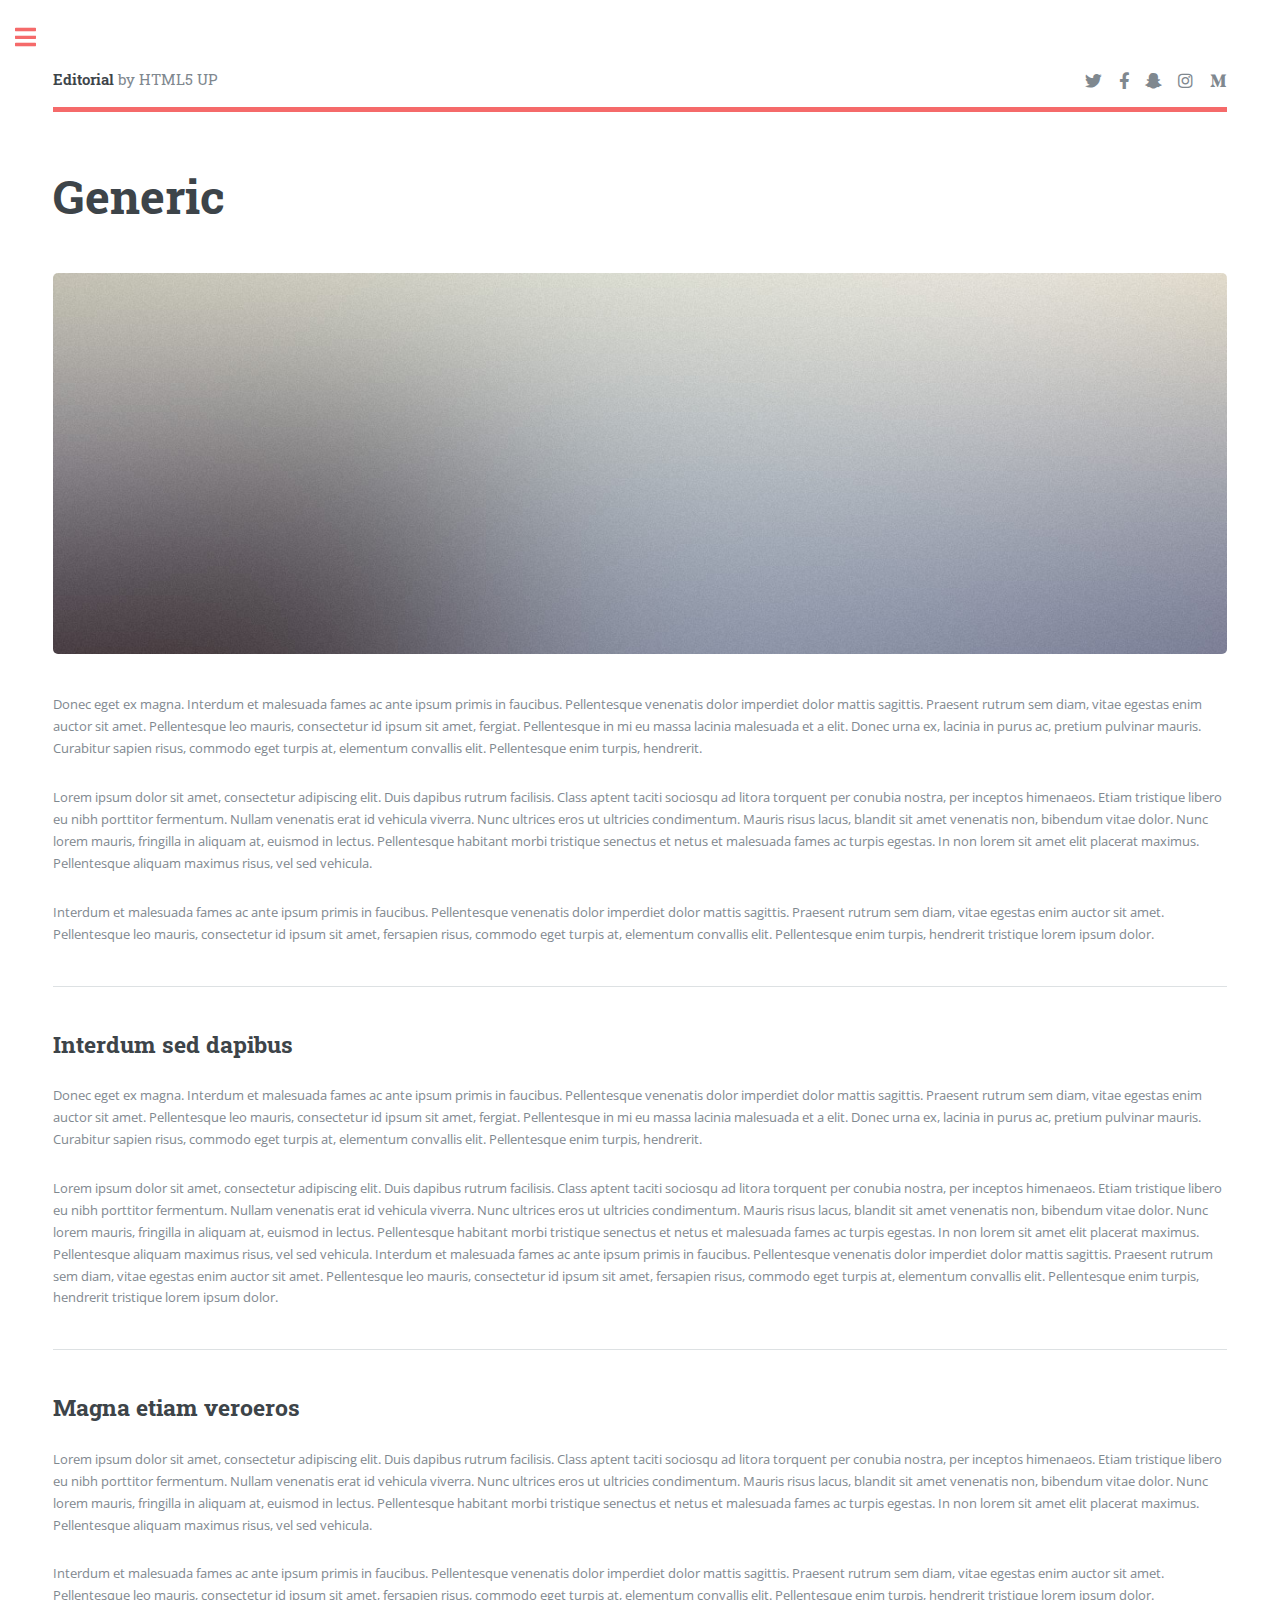
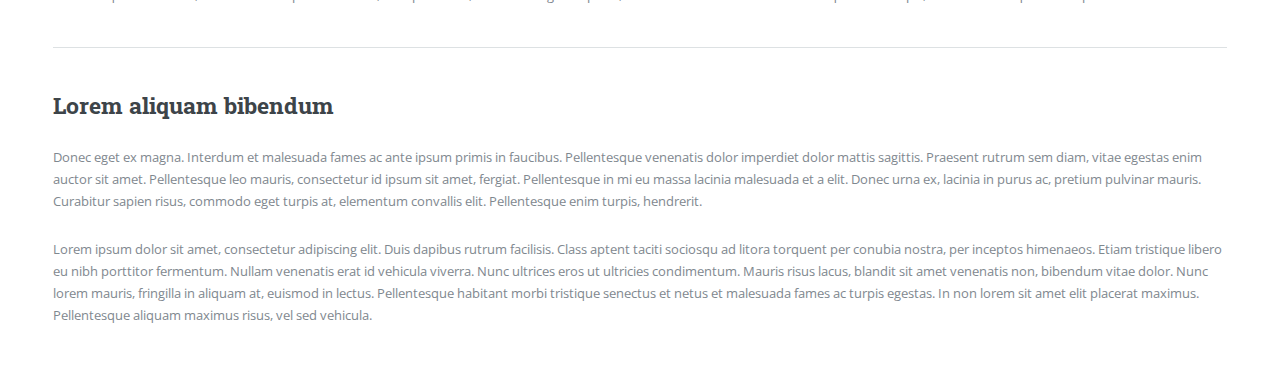
<file: generic.html>
<!DOCTYPE HTML>

<html>
	<head>
		<title>Generic - Editorial by HTML5 UP</title>
		<meta charset="utf-8" />
		<meta name="viewport" content="width=device-width, initial-scale=1, user-scalable=no" />
		<link rel="stylesheet" href="assets/css/main.css" />
	</head>
	<body class="is-preload">

		<!-- Wrapper -->
			<div id="wrapper">

				<!-- Main -->
					<div id="main">
						<div class="inner">

							<!-- Header -->
								<header id="header">
									<a href="index.html" class="logo"><strong>Editorial</strong> by HTML5 UP</a>
									<ul class="icons">
										<li><a href="#" class="icon brands fa-twitter"><span class="label">Twitter</span></a></li>
										<li><a href="#" class="icon brands fa-facebook-f"><span class="label">Facebook</span></a></li>
										<li><a href="#" class="icon brands fa-snapchat-ghost"><span class="label">Snapchat</span></a></li>
										<li><a href="#" class="icon brands fa-instagram"><span class="label">Instagram</span></a></li>
										<li><a href="#" class="icon brands fa-medium-m"><span class="label">Medium</span></a></li>
									</ul>
								</header>

							<!-- Content -->
								<section>
									<header class="main">
										<h1>Generic</h1>
									</header>

									<span class="image main"><img src="images/pic11.jpg" alt="" /></span>

									<p>Donec eget ex magna. Interdum et malesuada fames ac ante ipsum primis in faucibus. Pellentesque venenatis dolor imperdiet dolor mattis sagittis. Praesent rutrum sem diam, vitae egestas enim auctor sit amet. Pellentesque leo mauris, consectetur id ipsum sit amet, fergiat. Pellentesque in mi eu massa lacinia malesuada et a elit. Donec urna ex, lacinia in purus ac, pretium pulvinar mauris. Curabitur sapien risus, commodo eget turpis at, elementum convallis elit. Pellentesque enim turpis, hendrerit.</p>
									<p>Lorem ipsum dolor sit amet, consectetur adipiscing elit. Duis dapibus rutrum facilisis. Class aptent taciti sociosqu ad litora torquent per conubia nostra, per inceptos himenaeos. Etiam tristique libero eu nibh porttitor fermentum. Nullam venenatis erat id vehicula viverra. Nunc ultrices eros ut ultricies condimentum. Mauris risus lacus, blandit sit amet venenatis non, bibendum vitae dolor. Nunc lorem mauris, fringilla in aliquam at, euismod in lectus. Pellentesque habitant morbi tristique senectus et netus et malesuada fames ac turpis egestas. In non lorem sit amet elit placerat maximus. Pellentesque aliquam maximus risus, vel sed vehicula.</p>
									<p>Interdum et malesuada fames ac ante ipsum primis in faucibus. Pellentesque venenatis dolor imperdiet dolor mattis sagittis. Praesent rutrum sem diam, vitae egestas enim auctor sit amet. Pellentesque leo mauris, consectetur id ipsum sit amet, fersapien risus, commodo eget turpis at, elementum convallis elit. Pellentesque enim turpis, hendrerit tristique lorem ipsum dolor.</p>

									<hr class="major" />

									<h2>Interdum sed dapibus</h2>
									<p>Donec eget ex magna. Interdum et malesuada fames ac ante ipsum primis in faucibus. Pellentesque venenatis dolor imperdiet dolor mattis sagittis. Praesent rutrum sem diam, vitae egestas enim auctor sit amet. Pellentesque leo mauris, consectetur id ipsum sit amet, fergiat. Pellentesque in mi eu massa lacinia malesuada et a elit. Donec urna ex, lacinia in purus ac, pretium pulvinar mauris. Curabitur sapien risus, commodo eget turpis at, elementum convallis elit. Pellentesque enim turpis, hendrerit.</p>
									<p>Lorem ipsum dolor sit amet, consectetur adipiscing elit. Duis dapibus rutrum facilisis. Class aptent taciti sociosqu ad litora torquent per conubia nostra, per inceptos himenaeos. Etiam tristique libero eu nibh porttitor fermentum. Nullam venenatis erat id vehicula viverra. Nunc ultrices eros ut ultricies condimentum. Mauris risus lacus, blandit sit amet venenatis non, bibendum vitae dolor. Nunc lorem mauris, fringilla in aliquam at, euismod in lectus. Pellentesque habitant morbi tristique senectus et netus et malesuada fames ac turpis egestas. In non lorem sit amet elit placerat maximus. Pellentesque aliquam maximus risus, vel sed vehicula. Interdum et malesuada fames ac ante ipsum primis in faucibus. Pellentesque venenatis dolor imperdiet dolor mattis sagittis. Praesent rutrum sem diam, vitae egestas enim auctor sit amet. Pellentesque leo mauris, consectetur id ipsum sit amet, fersapien risus, commodo eget turpis at, elementum convallis elit. Pellentesque enim turpis, hendrerit tristique lorem ipsum dolor.</p>

									<hr class="major" />

									<h2>Magna etiam veroeros</h2>
									<p>Lorem ipsum dolor sit amet, consectetur adipiscing elit. Duis dapibus rutrum facilisis. Class aptent taciti sociosqu ad litora torquent per conubia nostra, per inceptos himenaeos. Etiam tristique libero eu nibh porttitor fermentum. Nullam venenatis erat id vehicula viverra. Nunc ultrices eros ut ultricies condimentum. Mauris risus lacus, blandit sit amet venenatis non, bibendum vitae dolor. Nunc lorem mauris, fringilla in aliquam at, euismod in lectus. Pellentesque habitant morbi tristique senectus et netus et malesuada fames ac turpis egestas. In non lorem sit amet elit placerat maximus. Pellentesque aliquam maximus risus, vel sed vehicula.</p>
									<p>Interdum et malesuada fames ac ante ipsum primis in faucibus. Pellentesque venenatis dolor imperdiet dolor mattis sagittis. Praesent rutrum sem diam, vitae egestas enim auctor sit amet. Pellentesque leo mauris, consectetur id ipsum sit amet, fersapien risus, commodo eget turpis at, elementum convallis elit. Pellentesque enim turpis, hendrerit tristique lorem ipsum dolor.</p>

									<hr class="major" />

									<h2>Lorem aliquam bibendum</h2>
									<p>Donec eget ex magna. Interdum et malesuada fames ac ante ipsum primis in faucibus. Pellentesque venenatis dolor imperdiet dolor mattis sagittis. Praesent rutrum sem diam, vitae egestas enim auctor sit amet. Pellentesque leo mauris, consectetur id ipsum sit amet, fergiat. Pellentesque in mi eu massa lacinia malesuada et a elit. Donec urna ex, lacinia in purus ac, pretium pulvinar mauris. Curabitur sapien risus, commodo eget turpis at, elementum convallis elit. Pellentesque enim turpis, hendrerit.</p>
									<p>Lorem ipsum dolor sit amet, consectetur adipiscing elit. Duis dapibus rutrum facilisis. Class aptent taciti sociosqu ad litora torquent per conubia nostra, per inceptos himenaeos. Etiam tristique libero eu nibh porttitor fermentum. Nullam venenatis erat id vehicula viverra. Nunc ultrices eros ut ultricies condimentum. Mauris risus lacus, blandit sit amet venenatis non, bibendum vitae dolor. Nunc lorem mauris, fringilla in aliquam at, euismod in lectus. Pellentesque habitant morbi tristique senectus et netus et malesuada fames ac turpis egestas. In non lorem sit amet elit placerat maximus. Pellentesque aliquam maximus risus, vel sed vehicula.</p>

								</section>

						</div>
					</div>

				<!-- Sidebar -->
					<div id="sidebar">
						<div class="inner">

							<!-- Search -->
								<section id="search" class="alt">
									<form method="post" action="#">
										<input type="text" name="query" id="query" placeholder="Search" />
									</form>
								</section>

							<!-- Menu -->
								<nav id="menu">
									<header class="major">
										<h2>Menu</h2>
									</header>
									<ul>
										<li><a href="index.html">Homepage</a></li>
										<li><a href="generic.html">Generic</a></li>
										<li><a href="elements.html">Elements</a></li>
										<li>
											<span class="opener">Submenu</span>
											<ul>
												<li><a href="#">Lorem Dolor</a></li>
												<li><a href="#">Ipsum Adipiscing</a></li>
												<li><a href="#">Tempus Magna</a></li>
												<li><a href="#">Feugiat Veroeros</a></li>
											</ul>
										</li>
										<li><a href="#">Etiam Dolore</a></li>
										<li><a href="#">Adipiscing</a></li>
										<li>
											<span class="opener">Another Submenu</span>
											<ul>
												<li><a href="#">Lorem Dolor</a></li>
												<li><a href="#">Ipsum Adipiscing</a></li>
												<li><a href="#">Tempus Magna</a></li>
												<li><a href="#">Feugiat Veroeros</a></li>
											</ul>
										</li>
										<li><a href="#">Maximus Erat</a></li>
										<li><a href="#">Sapien Mauris</a></li>
										<li><a href="#">Amet Lacinia</a></li>
									</ul>
								</nav>

							<!-- Section -->
								<section>
									<header class="major">
										<h2>Ante interdum</h2>
									</header>
									<div class="mini-posts">
										<article>
											<a href="#" class="image"><img src="images/pic07.jpg" alt="" /></a>
											<p>Aenean ornare velit lacus, ac varius enim lorem ullamcorper dolore aliquam.</p>
										</article>
										<article>
											<a href="#" class="image"><img src="images/pic08.jpg" alt="" /></a>
											<p>Aenean ornare velit lacus, ac varius enim lorem ullamcorper dolore aliquam.</p>
										</article>
										<article>
											<a href="#" class="image"><img src="images/pic09.jpg" alt="" /></a>
											<p>Aenean ornare velit lacus, ac varius enim lorem ullamcorper dolore aliquam.</p>
										</article>
									</div>
									<ul class="actions">
										<li><a href="#" class="button">More</a></li>
									</ul>
								</section>

							<!-- Section -->
								<section>
									<header class="major">
										<h2>Get in touch</h2>
									</header>
									<p>Sed varius enim lorem ullamcorper dolore aliquam aenean ornare velit lacus, ac varius enim lorem ullamcorper dolore. Proin sed aliquam facilisis ante interdum. Sed nulla amet lorem feugiat tempus aliquam.</p>
									<ul class="contact">
										<li class="icon solid fa-envelope"><a href="#">information@untitled.tld</a></li>
										<li class="icon solid fa-phone">(000) 000-0000</li>
										<li class="icon solid fa-home">1234 Somewhere Road #8254<br />
										Nashville, TN 00000-0000</li>
									</ul>
								</section>

							<!-- Footer -->
								<footer id="footer">
									<p class="copyright">&copy; </p>
								</footer>

						</div>
					</div>

			</div>

		<!-- Scripts -->
			<script src="assets/js/jquery.min.js"></script>
			<script src="assets/js/browser.min.js"></script>
			<script src="assets/js/breakpoints.min.js"></script>
			<script src="assets/js/util.js"></script>
			<script src="assets/js/main.js"></script>

	</body>
</html>
</file>
<file: assets/css/main.css>
@import url(fontawesome-all.min.css);
@import url("https://fonts.googleapis.com/css?family=Open+Sans:400,600,400italic,600italic|Roboto+Slab:400,700");

html, body, div, span, applet, object,
iframe, h1, h2, h3, h4, h5, h6, p, blockquote,
pre, a, abbr, acronym, address, big, cite,
code, del, dfn, em, img, ins, kbd, q, s, samp,
small, strike, strong, sub, sup, tt, var, b,
u, i, center, dl, dt, dd, ol, ul, li, fieldset,
form, label, legend, table, caption, tbody,
tfoot, thead, tr, th, td, article, aside,
canvas, details, embed, figure, figcaption,
footer, header, hgroup, menu, nav, output, ruby,
section, summary, time, mark, audio, video {
  margin: 0;
  padding: 0;
  border: 0;
  font-size: 100%;
  font: inherit;
  vertical-align: baseline; }

article, aside, details, figcaption, figure,
footer, header, hgroup, menu, nav, section {
  display: block; }

body {
  line-height: 1; }

ol, ul {
  list-style: none; }

blockquote, q {
  quotes: none; }
  blockquote:before, blockquote:after, q:before, q:after {
    content: '';
    content: none; }

table {
  border-collapse: collapse;
  border-spacing: 0; }

body {
  -webkit-text-size-adjust: none; }

mark {
  background-color: transparent;
  color: inherit; }

input::-moz-focus-inner {
  border: 0;
  padding: 0; }

input, select, textarea {
  -moz-appearance: none;
  -webkit-appearance: none;
  -ms-appearance: none;
  appearance: none; }

/* Basic */
@-ms-viewport {
  width: device-width; }

body {
  -ms-overflow-style: scrollbar; }

@media screen and (max-width: 480px) {
  html, body {
    min-width: 320px; } }

html {
  box-sizing: border-box; }

*, *:before, *:after {
  box-sizing: inherit; }

body {
  background: #ffffff; }
  body.is-preload *, body.is-preload *:before, body.is-preload *:after, body.is-resizing *, body.is-resizing *:before, body.is-resizing *:after {
    -moz-animation: none !important;
    -webkit-animation: none !important;
    -ms-animation: none !important;
    animation: none !important;
    -moz-transition: none !important;
    -webkit-transition: none !important;
    -ms-transition: none !important;
    transition: none !important; }

/* Type */
body, input, select, textarea {
  color: #7f888f;
  font-family: "Open Sans", sans-serif;
  font-size: 13pt;
  font-weight: 400;
  line-height: 1.65; }
  @media screen and (max-width: 1680px) {
    body, input, select, textarea {
      font-size: 11pt; } }
  @media screen and (max-width: 1280px) {
    body, input, select, textarea {
      font-size: 10pt; } }
  @media screen and (max-width: 360px) {
    body, input, select, textarea {
      font-size: 9pt; } }

a {
  -moz-transition: color 0.2s ease-in-out, border-bottom-color 0.2s ease-in-out;
  -webkit-transition: color 0.2s ease-in-out, border-bottom-color 0.2s ease-in-out;
  -ms-transition: color 0.2s ease-in-out, border-bottom-color 0.2s ease-in-out;
  transition: color 0.2s ease-in-out, border-bottom-color 0.2s ease-in-out;
  border-bottom: dotted 1px;
  color: #f56a6a;
  text-decoration: none; }
  a:hover {
    border-bottom-color: #f56a6a;
    color: #f56a6a !important; }
    a:hover strong {
      color: inherit; }

strong, b {
  color: #3d4449;
  font-weight: 600; }

em, i {
  font-style: italic; }

p {
  margin: 0 0 2em 0; }

h1, h2, h3, h4, h5, h6 {
  color: #3d4449;
  font-family: "Roboto Slab", serif;
  font-weight: 700;
  line-height: 1.5;
  margin: 0 0 1em 0; }
  h1 a, h2 a, h3 a, h4 a, h5 a, h6 a {
    color: inherit;
    text-decoration: none;
    border-bottom: 0; }

h1 {
  font-size: 4em;
  margin: 0 0 0.5em 0;
  line-height: 1.3; }

h2 {
  font-size: 1.75em; }

h3 {
  font-size: 1.25em; }

h4 {
  font-size: 1.1em; }

h5 {
  font-size: 0.9em; }

h6 {
  font-size: 0.7em; }

@media screen and (max-width: 1680px) {
  h1 {
    font-size: 3.5em; } }

@media screen and (max-width: 980px) {
  h1 {
    font-size: 3.25em; } }

@media screen and (max-width: 736px) {
  h1 {
    font-size: 2em;
    line-height: 1.4; }
  h2 {
    font-size: 1.5em; } }

sub {
  font-size: 0.8em;
  position: relative;
  top: 0.5em; }

sup {
  font-size: 0.8em;
  position: relative;
  top: -0.5em; }

blockquote {
  border-left: solid 3px rgba(210, 215, 217, 0.75);
  font-style: italic;
  margin: 0 0 2em 0;
  padding: 0.5em 0 0.5em 2em; }

code {
  background: rgba(230, 235, 237, 0.25);
  border-radius: 0.375em;
  border: solid 1px rgba(210, 215, 217, 0.75);
  font-family: "Courier New", monospace;
  font-size: 0.9em;
  margin: 0 0.25em;
  padding: 0.25em 0.65em; }

pre {
  -webkit-overflow-scrolling: touch;
  font-family: "Courier New", monospace;
  font-size: 0.9em;
  margin: 0 0 2em 0; }
  pre code {
    display: block;
    line-height: 1.75;
    padding: 1em 1.5em;
    overflow-x: auto; }

hr {
  border: 0;
  border-bottom: solid 1px rgba(210, 215, 217, 0.75);
  margin: 2em 0; }
  hr.major {
    margin: 3em 0; }

.align-left {
  text-align: left; }

.align-center {
  text-align: center; }

.align-right {
  text-align: right; }

/* Row */
.row {
  display: flex;
  flex-wrap: wrap;
  box-sizing: border-box;
  align-items: stretch; }
  .row > * {
    box-sizing: border-box; }
  .row.gtr-uniform > * > :last-child {
    margin-bottom: 0; }
  .row.aln-left {
    justify-content: flex-start; }
  .row.aln-center {
    justify-content: center; }
  .row.aln-right {
    justify-content: flex-end; }
  .row.aln-top {
    align-items: flex-start; }
  .row.aln-middle {
    align-items: center; }
  .row.aln-bottom {
    align-items: flex-end; }
  .row > .imp {
    order: -1; }
  .row > .col-1 {
    width: 8.33333%; }
  .row > .off-1 {
    margin-left: 8.33333%; }
  .row > .col-2 {
    width: 16.66667%; }
  .row > .off-2 {
    margin-left: 16.66667%; }
  .row > .col-3 {
    width: 25%; }
  .row > .off-3 {
    margin-left: 25%; }
  .row > .col-4 {
    width: 33.33333%; }
  .row > .off-4 {
    margin-left: 33.33333%; }
  .row > .col-5 {
    width: 41.66667%; }
  .row > .off-5 {
    margin-left: 41.66667%; }
  .row > .col-6 {
    width: 50%; }
  .row > .off-6 {
    margin-left: 50%; }
  .row > .col-7 {
    width: 58.33333%; }
  .row > .off-7 {
    margin-left: 58.33333%; }
  .row > .col-8 {
    width: 66.66667%; }
  .row > .off-8 {
    margin-left: 66.66667%; }
  .row > .col-9 {
    width: 75%; }
  .row > .off-9 {
    margin-left: 75%; }
  .row > .col-10 {
    width: 83.33333%; }
  .row > .off-10 {
    margin-left: 83.33333%; }
  .row > .col-11 {
    width: 91.66667%; }
  .row > .off-11 {
    margin-left: 91.66667%; }
  .row > .col-12 {
    width: 100%; }
  .row > .off-12 {
    margin-left: 100%; }
  .row.gtr-0 {
    margin-top: 0;
    margin-left: 0em; }
    .row.gtr-0 > * {
      padding: 0 0 0 0em; }
    .row.gtr-0.gtr-uniform {
      margin-top: 0em; }
      .row.gtr-0.gtr-uniform > * {
        padding-top: 0em; }
  .row.gtr-25 {
    margin-top: 0;
    margin-left: -0.375em; }
    .row.gtr-25 > * {
      padding: 0 0 0 0.375em; }
    .row.gtr-25.gtr-uniform {
      margin-top: -0.375em; }
      .row.gtr-25.gtr-uniform > * {
        padding-top: 0.375em; }
  .row.gtr-50 {
    margin-top: 0;
    margin-left: -0.75em; }
    .row.gtr-50 > * {
      padding: 0 0 0 0.75em; }
    .row.gtr-50.gtr-uniform {
      margin-top: -0.75em; }
      .row.gtr-50.gtr-uniform > * {
        padding-top: 0.75em; }
  .row {
    margin-top: 0;
    margin-left: -1.5em; }
    .row > * {
      padding: 0 0 0 1.5em; }
    .row.gtr-uniform {
      margin-top: -1.5em; }
      .row.gtr-uniform > * {
        padding-top: 1.5em; }
  .row.gtr-150 {
    margin-top: 0;
    margin-left: -2.25em; }
    .row.gtr-150 > * {
      padding: 0 0 0 2.25em; }
    .row.gtr-150.gtr-uniform {
      margin-top: -2.25em; }
      .row.gtr-150.gtr-uniform > * {
        padding-top: 2.25em; }
  .row.gtr-200 {
    margin-top: 0;
    margin-left: -3em; }
    .row.gtr-200 > * {
      padding: 0 0 0 3em; }
    .row.gtr-200.gtr-uniform {
      margin-top: -3em; }
      .row.gtr-200.gtr-uniform > * {
        padding-top: 3em; }
  @media screen and (max-width: 1680px) {
    .row {
      display: flex;
      flex-wrap: wrap;
      box-sizing: border-box;
      align-items: stretch; }
      .row > * {
        box-sizing: border-box; }
      .row.gtr-uniform > * > :last-child {
        margin-bottom: 0; }
      .row.aln-left {
        justify-content: flex-start; }
      .row.aln-center {
        justify-content: center; }
      .row.aln-right {
        justify-content: flex-end; }
      .row.aln-top {
        align-items: flex-start; }
      .row.aln-middle {
        align-items: center; }
      .row.aln-bottom {
        align-items: flex-end; }
      .row > .imp-xlarge {
        order: -1; }
      .row > .col-1-xlarge {
        width: 8.33333%; }
      .row > .off-1-xlarge {
        margin-left: 8.33333%; }
      .row > .col-2-xlarge {
        width: 16.66667%; }
      .row > .off-2-xlarge {
        margin-left: 16.66667%; }
      .row > .col-3-xlarge {
        width: 25%; }
      .row > .off-3-xlarge {
        margin-left: 25%; }
      .row > .col-4-xlarge {
        width: 33.33333%; }
      .row > .off-4-xlarge {
        margin-left: 33.33333%; }
      .row > .col-5-xlarge {
        width: 41.66667%; }
      .row > .off-5-xlarge {
        margin-left: 41.66667%; }
      .row > .col-6-xlarge {
        width: 50%; }
      .row > .off-6-xlarge {
        margin-left: 50%; }
      .row > .col-7-xlarge {
        width: 58.33333%; }
      .row > .off-7-xlarge {
        margin-left: 58.33333%; }
      .row > .col-8-xlarge {
        width: 66.66667%; }
      .row > .off-8-xlarge {
        margin-left: 66.66667%; }
      .row > .col-9-xlarge {
        width: 75%; }
      .row > .off-9-xlarge {
        margin-left: 75%; }
      .row > .col-10-xlarge {
        width: 83.33333%; }
      .row > .off-10-xlarge {
        margin-left: 83.33333%; }
      .row > .col-11-xlarge {
        width: 91.66667%; }
      .row > .off-11-xlarge {
        margin-left: 91.66667%; }
      .row > .col-12-xlarge {
        width: 100%; }
      .row > .off-12-xlarge {
        margin-left: 100%; }
      .row.gtr-0 {
        margin-top: 0;
        margin-left: 0em; }
        .row.gtr-0 > * {
          padding: 0 0 0 0em; }
        .row.gtr-0.gtr-uniform {
          margin-top: 0em; }
          .row.gtr-0.gtr-uniform > * {
            padding-top: 0em; }
      .row.gtr-25 {
        margin-top: 0;
        margin-left: -0.375em; }
        .row.gtr-25 > * {
          padding: 0 0 0 0.375em; }
        .row.gtr-25.gtr-uniform {
          margin-top: -0.375em; }
          .row.gtr-25.gtr-uniform > * {
            padding-top: 0.375em; }
      .row.gtr-50 {
        margin-top: 0;
        margin-left: -0.75em; }
        .row.gtr-50 > * {
          padding: 0 0 0 0.75em; }
        .row.gtr-50.gtr-uniform {
          margin-top: -0.75em; }
          .row.gtr-50.gtr-uniform > * {
            padding-top: 0.75em; }
      .row {
        margin-top: 0;
        margin-left: -1.5em; }
        .row > * {
          padding: 0 0 0 1.5em; }
        .row.gtr-uniform {
          margin-top: -1.5em; }
          .row.gtr-uniform > * {
            padding-top: 1.5em; }
      .row.gtr-150 {
        margin-top: 0;
        margin-left: -2.25em; }
        .row.gtr-150 > * {
          padding: 0 0 0 2.25em; }
        .row.gtr-150.gtr-uniform {
          margin-top: -2.25em; }
          .row.gtr-150.gtr-uniform > * {
            padding-top: 2.25em; }
      .row.gtr-200 {
        margin-top: 0;
        margin-left: -3em; }
        .row.gtr-200 > * {
          padding: 0 0 0 3em; }
        .row.gtr-200.gtr-uniform {
          margin-top: -3em; }
          .row.gtr-200.gtr-uniform > * {
            padding-top: 3em; } }
  @media screen and (max-width: 1280px) {
    .row {
      display: flex;
      flex-wrap: wrap;
      box-sizing: border-box;
      align-items: stretch; }
      .row > * {
        box-sizing: border-box; }
      .row.gtr-uniform > * > :last-child {
        margin-bottom: 0; }
      .row.aln-left {
        justify-content: flex-start; }
      .row.aln-center {
        justify-content: center; }
      .row.aln-right {
        justify-content: flex-end; }
      .row.aln-top {
        align-items: flex-start; }
      .row.aln-middle {
        align-items: center; }
      .row.aln-bottom {
        align-items: flex-end; }
      .row > .imp-large {
        order: -1; }
      .row > .col-1-large {
        width: 8.33333%; }
      .row > .off-1-large {
        margin-left: 8.33333%; }
      .row > .col-2-large {
        width: 16.66667%; }
      .row > .off-2-large {
        margin-left: 16.66667%; }
      .row > .col-3-large {
        width: 25%; }
      .row > .off-3-large {
        margin-left: 25%; }
      .row > .col-4-large {
        width: 33.33333%; }
      .row > .off-4-large {
        margin-left: 33.33333%; }
      .row > .col-5-large {
        width: 41.66667%; }
      .row > .off-5-large {
        margin-left: 41.66667%; }
      .row > .col-6-large {
        width: 50%; }
      .row > .off-6-large {
        margin-left: 50%; }
      .row > .col-7-large {
        width: 58.33333%; }
      .row > .off-7-large {
        margin-left: 58.33333%; }
      .row > .col-8-large {
        width: 66.66667%; }
      .row > .off-8-large {
        margin-left: 66.66667%; }
      .row > .col-9-large {
        width: 75%; }
      .row > .off-9-large {
        margin-left: 75%; }
      .row > .col-10-large {
        width: 83.33333%; }
      .row > .off-10-large {
        margin-left: 83.33333%; }
      .row > .col-11-large {
        width: 91.66667%; }
      .row > .off-11-large {
        margin-left: 91.66667%; }
      .row > .col-12-large {
        width: 100%; }
      .row > .off-12-large {
        margin-left: 100%; }
      .row.gtr-0 {
        margin-top: 0;
        margin-left: 0em; }
        .row.gtr-0 > * {
          padding: 0 0 0 0em; }
        .row.gtr-0.gtr-uniform {
          margin-top: 0em; }
          .row.gtr-0.gtr-uniform > * {
            padding-top: 0em; }
      .row.gtr-25 {
        margin-top: 0;
        margin-left: -0.375em; }
        .row.gtr-25 > * {
          padding: 0 0 0 0.375em; }
        .row.gtr-25.gtr-uniform {
          margin-top: -0.375em; }
          .row.gtr-25.gtr-uniform > * {
            padding-top: 0.375em; }
      .row.gtr-50 {
        margin-top: 0;
        margin-left: -0.75em; }
        .row.gtr-50 > * {
          padding: 0 0 0 0.75em; }
        .row.gtr-50.gtr-uniform {
          margin-top: -0.75em; }
          .row.gtr-50.gtr-uniform > * {
            padding-top: 0.75em; }
      .row {
        margin-top: 0;
        margin-left: -1.5em; }
        .row > * {
          padding: 0 0 0 1.5em; }
        .row.gtr-uniform {
          margin-top: -1.5em; }
          .row.gtr-uniform > * {
            padding-top: 1.5em; }
      .row.gtr-150 {
        margin-top: 0;
        margin-left: -2.25em; }
        .row.gtr-150 > * {
          padding: 0 0 0 2.25em; }
        .row.gtr-150.gtr-uniform {
          margin-top: -2.25em; }
          .row.gtr-150.gtr-uniform > * {
            padding-top: 2.25em; }
      .row.gtr-200 {
        margin-top: 0;
        margin-left: -3em; }
        .row.gtr-200 > * {
          padding: 0 0 0 3em; }
        .row.gtr-200.gtr-uniform {
          margin-top: -3em; }
          .row.gtr-200.gtr-uniform > * {
            padding-top: 3em; } }
  @media screen and (max-width: 980px) {
    .row {
      display: flex;
      flex-wrap: wrap;
      box-sizing: border-box;
      align-items: stretch; }
      .row > * {
        box-sizing: border-box; }
      .row.gtr-uniform > * > :last-child {
        margin-bottom: 0; }
      .row.aln-left {
        justify-content: flex-start; }
      .row.aln-center {
        justify-content: center; }
      .row.aln-right {
        justify-content: flex-end; }
      .row.aln-top {
        align-items: flex-start; }
      .row.aln-middle {
        align-items: center; }
      .row.aln-bottom {
        align-items: flex-end; }
      .row > .imp-medium {
        order: -1; }
      .row > .col-1-medium {
        width: 8.33333%; }
      .row > .off-1-medium {
        margin-left: 8.33333%; }
      .row > .col-2-medium {
        width: 16.66667%; }
      .row > .off-2-medium {
        margin-left: 16.66667%; }
      .row > .col-3-medium {
        width: 25%; }
      .row > .off-3-medium {
        margin-left: 25%; }
      .row > .col-4-medium {
        width: 33.33333%; }
      .row > .off-4-medium {
        margin-left: 33.33333%; }
      .row > .col-5-medium {
        width: 41.66667%; }
      .row > .off-5-medium {
        margin-left: 41.66667%; }
      .row > .col-6-medium {
        width: 50%; }
      .row > .off-6-medium {
        margin-left: 50%; }
      .row > .col-7-medium {
        width: 58.33333%; }
      .row > .off-7-medium {
        margin-left: 58.33333%; }
      .row > .col-8-medium {
        width: 66.66667%; }
      .row > .off-8-medium {
        margin-left: 66.66667%; }
      .row > .col-9-medium {
        width: 75%; }
      .row > .off-9-medium {
        margin-left: 75%; }
      .row > .col-10-medium {
        width: 83.33333%; }
      .row > .off-10-medium {
        margin-left: 83.33333%; }
      .row > .col-11-medium {
        width: 91.66667%; }
      .row > .off-11-medium {
        margin-left: 91.66667%; }
      .row > .col-12-medium {
        width: 100%; }
      .row > .off-12-medium {
        margin-left: 100%; }
      .row.gtr-0 {
        margin-top: 0;
        margin-left: 0em; }
        .row.gtr-0 > * {
          padding: 0 0 0 0em; }
        .row.gtr-0.gtr-uniform {
          margin-top: 0em; }
          .row.gtr-0.gtr-uniform > * {
            padding-top: 0em; }
      .row.gtr-25 {
        margin-top: 0;
        margin-left: -0.375em; }
        .row.gtr-25 > * {
          padding: 0 0 0 0.375em; }
        .row.gtr-25.gtr-uniform {
          margin-top: -0.375em; }
          .row.gtr-25.gtr-uniform > * {
            padding-top: 0.375em; }
      .row.gtr-50 {
        margin-top: 0;
        margin-left: -0.75em; }
        .row.gtr-50 > * {
          padding: 0 0 0 0.75em; }
        .row.gtr-50.gtr-uniform {
          margin-top: -0.75em; }
          .row.gtr-50.gtr-uniform > * {
            padding-top: 0.75em; }
      .row {
        margin-top: 0;
        margin-left: -1.5em; }
        .row > * {
          padding: 0 0 0 1.5em; }
        .row.gtr-uniform {
          margin-top: -1.5em; }
          .row.gtr-uniform > * {
            padding-top: 1.5em; }
      .row.gtr-150 {
        margin-top: 0;
        margin-left: -2.25em; }
        .row.gtr-150 > * {
          padding: 0 0 0 2.25em; }
        .row.gtr-150.gtr-uniform {
          margin-top: -2.25em; }
          .row.gtr-150.gtr-uniform > * {
            padding-top: 2.25em; }
      .row.gtr-200 {
        margin-top: 0;
        margin-left: -3em; }
        .row.gtr-200 > * {
          padding: 0 0 0 3em; }
        .row.gtr-200.gtr-uniform {
          margin-top: -3em; }
          .row.gtr-200.gtr-uniform > * {
            padding-top: 3em; } }
  @media screen and (max-width: 736px) {
    .row {
      display: flex;
      flex-wrap: wrap;
      box-sizing: border-box;
      align-items: stretch; }
      .row > * {
        box-sizing: border-box; }
      .row.gtr-uniform > * > :last-child {
        margin-bottom: 0; }
      .row.aln-left {
        justify-content: flex-start; }
      .row.aln-center {
        justify-content: center; }
      .row.aln-right {
        justify-content: flex-end; }
      .row.aln-top {
        align-items: flex-start; }
      .row.aln-middle {
        align-items: center; }
      .row.aln-bottom {
        align-items: flex-end; }
      .row > .imp-small {
        order: -1; }
      .row > .col-1-small {
        width: 8.33333%; }
      .row > .off-1-small {
        margin-left: 8.33333%; }
      .row > .col-2-small {
        width: 16.66667%; }
      .row > .off-2-small {
        margin-left: 16.66667%; }
      .row > .col-3-small {
        width: 25%; }
      .row > .off-3-small {
        margin-left: 25%; }
      .row > .col-4-small {
        width: 33.33333%; }
      .row > .off-4-small {
        margin-left: 33.33333%; }
      .row > .col-5-small {
        width: 41.66667%; }
      .row > .off-5-small {
        margin-left: 41.66667%; }
      .row > .col-6-small {
        width: 50%; }
      .row > .off-6-small {
        margin-left: 50%; }
      .row > .col-7-small {
        width: 58.33333%; }
      .row > .off-7-small {
        margin-left: 58.33333%; }
      .row > .col-8-small {
        width: 66.66667%; }
      .row > .off-8-small {
        margin-left: 66.66667%; }
      .row > .col-9-small {
        width: 75%; }
      .row > .off-9-small {
        margin-left: 75%; }
      .row > .col-10-small {
        width: 83.33333%; }
      .row > .off-10-small {
        margin-left: 83.33333%; }
      .row > .col-11-small {
        width: 91.66667%; }
      .row > .off-11-small {
        margin-left: 91.66667%; }
      .row > .col-12-small {
        width: 100%; }
      .row > .off-12-small {
        margin-left: 100%; }
      .row.gtr-0 {
        margin-top: 0;
        margin-left: 0em; }
        .row.gtr-0 > * {
          padding: 0 0 0 0em; }
        .row.gtr-0.gtr-uniform {
          margin-top: 0em; }
          .row.gtr-0.gtr-uniform > * {
            padding-top: 0em; }
      .row.gtr-25 {
        margin-top: 0;
        margin-left: -0.375em; }
        .row.gtr-25 > * {
          padding: 0 0 0 0.375em; }
        .row.gtr-25.gtr-uniform {
          margin-top: -0.375em; }
          .row.gtr-25.gtr-uniform > * {
            padding-top: 0.375em; }
      .row.gtr-50 {
        margin-top: 0;
        margin-left: -0.75em; }
        .row.gtr-50 > * {
          padding: 0 0 0 0.75em; }
        .row.gtr-50.gtr-uniform {
          margin-top: -0.75em; }
          .row.gtr-50.gtr-uniform > * {
            padding-top: 0.75em; }
      .row {
        margin-top: 0;
        margin-left: -1.5em; }
        .row > * {
          padding: 0 0 0 1.5em; }
        .row.gtr-uniform {
          margin-top: -1.5em; }
          .row.gtr-uniform > * {
            padding-top: 1.5em; }
      .row.gtr-150 {
        margin-top: 0;
        margin-left: -2.25em; }
        .row.gtr-150 > * {
          padding: 0 0 0 2.25em; }
        .row.gtr-150.gtr-uniform {
          margin-top: -2.25em; }
          .row.gtr-150.gtr-uniform > * {
            padding-top: 2.25em; }
      .row.gtr-200 {
        margin-top: 0;
        margin-left: -3em; }
        .row.gtr-200 > * {
          padding: 0 0 0 3em; }
        .row.gtr-200.gtr-uniform {
          margin-top: -3em; }
          .row.gtr-200.gtr-uniform > * {
            padding-top: 3em; } }
  @media screen and (max-width: 480px) {
    .row {
      display: flex;
      flex-wrap: wrap;
      box-sizing: border-box;
      align-items: stretch; }
      .row > * {
        box-sizing: border-box; }
      .row.gtr-uniform > * > :last-child {
        margin-bottom: 0; }
      .row.aln-left {
        justify-content: flex-start; }
      .row.aln-center {
        justify-content: center; }
      .row.aln-right {
        justify-content: flex-end; }
      .row.aln-top {
        align-items: flex-start; }
      .row.aln-middle {
        align-items: center; }
      .row.aln-bottom {
        align-items: flex-end; }
      .row > .imp-xsmall {
        order: -1; }
      .row > .col-1-xsmall {
        width: 8.33333%; }
      .row > .off-1-xsmall {
        margin-left: 8.33333%; }
      .row > .col-2-xsmall {
        width: 16.66667%; }
      .row > .off-2-xsmall {
        margin-left: 16.66667%; }
      .row > .col-3-xsmall {
        width: 25%; }
      .row > .off-3-xsmall {
        margin-left: 25%; }
      .row > .col-4-xsmall {
        width: 33.33333%; }
      .row > .off-4-xsmall {
        margin-left: 33.33333%; }
      .row > .col-5-xsmall {
        width: 41.66667%; }
      .row > .off-5-xsmall {
        margin-left: 41.66667%; }
      .row > .col-6-xsmall {
        width: 50%; }
      .row > .off-6-xsmall {
        margin-left: 50%; }
      .row > .col-7-xsmall {
        width: 58.33333%; }
      .row > .off-7-xsmall {
        margin-left: 58.33333%; }
      .row > .col-8-xsmall {
        width: 66.66667%; }
      .row > .off-8-xsmall {
        margin-left: 66.66667%; }
      .row > .col-9-xsmall {
        width: 75%; }
      .row > .off-9-xsmall {
        margin-left: 75%; }
      .row > .col-10-xsmall {
        width: 83.33333%; }
      .row > .off-10-xsmall {
        margin-left: 83.33333%; }
      .row > .col-11-xsmall {
        width: 91.66667%; }
      .row > .off-11-xsmall {
        margin-left: 91.66667%; }
      .row > .col-12-xsmall {
        width: 100%; }
      .row > .off-12-xsmall {
        margin-left: 100%; }
      .row.gtr-0 {
        margin-top: 0;
        margin-left: 0em; }
        .row.gtr-0 > * {
          padding: 0 0 0 0em; }
        .row.gtr-0.gtr-uniform {
          margin-top: 0em; }
          .row.gtr-0.gtr-uniform > * {
            padding-top: 0em; }
      .row.gtr-25 {
        margin-top: 0;
        margin-left: -0.375em; }
        .row.gtr-25 > * {
          padding: 0 0 0 0.375em; }
        .row.gtr-25.gtr-uniform {
          margin-top: -0.375em; }
          .row.gtr-25.gtr-uniform > * {
            padding-top: 0.375em; }
      .row.gtr-50 {
        margin-top: 0;
        margin-left: -0.75em; }
        .row.gtr-50 > * {
          padding: 0 0 0 0.75em; }
        .row.gtr-50.gtr-uniform {
          margin-top: -0.75em; }
          .row.gtr-50.gtr-uniform > * {
            padding-top: 0.75em; }
      .row {
        margin-top: 0;
        margin-left: -1.5em; }
        .row > * {
          padding: 0 0 0 1.5em; }
        .row.gtr-uniform {
          margin-top: -1.5em; }
          .row.gtr-uniform > * {
            padding-top: 1.5em; }
      .row.gtr-150 {
        margin-top: 0;
        margin-left: -2.25em; }
        .row.gtr-150 > * {
          padding: 0 0 0 2.25em; }
        .row.gtr-150.gtr-uniform {
          margin-top: -2.25em; }
          .row.gtr-150.gtr-uniform > * {
            padding-top: 2.25em; }
      .row.gtr-200 {
        margin-top: 0;
        margin-left: -3em; }
        .row.gtr-200 > * {
          padding: 0 0 0 3em; }
        .row.gtr-200.gtr-uniform {
          margin-top: -3em; }
          .row.gtr-200.gtr-uniform > * {
            padding-top: 3em; } }

/* Section/Article */
section.special, article.special {
  text-align: center; }

header p {
  font-family: "Roboto Slab", serif;
  font-size: 1em;
  font-weight: 400;
  letter-spacing: 0.075em;
  margin-top: -0.5em;
   }

header.major > :last-child {
  border-bottom: solid 3px #f56a6a;
  display: inline-block;
  margin: 0 0 2em 0;
  padding: 0 0.75em 0.5em 0; }

header.main > :last-child {
  margin: 0 0 1em 0; }

/* Form */
form {
  margin: 0 0 2em 0; }

label {
  color: #3d4449;
  display: block;
  font-size: 0.9em;
  font-weight: 600;
  margin: 0 0 1em 0; }

input[type="text"],
input[type="password"],
input[type="email"],
input[type="tel"],
input[type="search"],
input[type="url"],
select,
textarea {
  -moz-appearance: none;
  -webkit-appearance: none;
  -ms-appearance: none;
  appearance: none;
  background: #ffffff;
  border-radius: 0.375em;
  border: none;
  border: solid 1px rgba(210, 215, 217, 0.75);
  color: inherit;
  display: block;
  outline: 0;
  padding: 0 1em;
  text-decoration: none;
  width: 100%; }
  input[type="text"]:invalid,
  input[type="password"]:invalid,
  input[type="email"]:invalid,
  input[type="tel"]:invalid,
  input[type="search"]:invalid,
  input[type="url"]:invalid,
  select:invalid,
  textarea:invalid {
    box-shadow: none; }
  input[type="text"]:focus,
  input[type="password"]:focus,
  input[type="email"]:focus,
  input[type="tel"]:focus,
  input[type="search"]:focus,
  input[type="url"]:focus,
  select:focus,
  textarea:focus {
    border-color: #f56a6a;
    box-shadow: 0 0 0 1px #f56a6a; }

select {
  background-image: url("data:image/svg+xml;charset=utf8,%3Csvg xmlns='http://www.w3.org/2000/svg' width='40' height='40' preserveAspectRatio='none' viewBox='0 0 40 40'%3E%3Cpath d='M9.4,12.3l10.4,10.4l10.4-10.4c0.2-0.2,0.5-0.4,0.9-0.4c0.3,0,0.6,0.1,0.9,0.4l3.3,3.3c0.2,0.2,0.4,0.5,0.4,0.9 c0,0.4-0.1,0.6-0.4,0.9L20.7,31.9c-0.2,0.2-0.5,0.4-0.9,0.4c-0.3,0-0.6-0.1-0.9-0.4L4.3,17.3c-0.2-0.2-0.4-0.5-0.4-0.9 c0-0.4,0.1-0.6,0.4-0.9l3.3-3.3c0.2-0.2,0.5-0.4,0.9-0.4S9.1,12.1,9.4,12.3z' fill='rgba(210, 215, 217, 0.75)' /%3E%3C/svg%3E");
  background-size: 1.25em;
  background-repeat: no-repeat;
  background-position: calc(100% - 1em) center;
  height: 2.75em;
  padding-right: 2.75em;
  text-overflow: ellipsis; }
  select option {
    color: #3d4449;
    background: #ffffff; }
  select:focus::-ms-value {
    background-color: transparent; }
  select::-ms-expand {
    display: none; }

input[type="text"],
input[type="password"],
input[type="email"],
input[type="tel"],
input[type="search"],
input[type="url"],
select {
  height: 2.75em; }

textarea {
  padding: 0.75em 1em; }

input[type="checkbox"],
input[type="radio"] {
  -moz-appearance: none;
  -webkit-appearance: none;
  -ms-appearance: none;
  appearance: none;
  display: block;
  float: left;
  margin-right: -2em;
  opacity: 0;
  width: 1em;
  z-index: -1; }
  input[type="checkbox"] + label,
  input[type="radio"] + label {
    text-decoration: none;
    color: #7f888f;
    cursor: pointer;
    display: inline-block;
    font-size: 1em;
    font-weight: 400;
    padding-left: 2.4em;
    padding-right: 0.75em;
    position: relative; }
    input[type="checkbox"] + label:before,
    input[type="radio"] + label:before {
      -moz-osx-font-smoothing: grayscale;
      -webkit-font-smoothing: antialiased;
      display: inline-block;
      font-style: normal;
      font-variant: normal;
      text-rendering: auto;
      line-height: 1;
      text-transform: none !important;
      font-family: 'Font Awesome 5 Free';
      font-weight: 900; }
    input[type="checkbox"] + label:before,
    input[type="radio"] + label:before {
      background: #ffffff;
      border-radius: 0.375em;
      border: solid 1px rgba(210, 215, 217, 0.75);
      content: '';
      display: inline-block;
      font-size: 0.8em;
      height: 2.0625em;
      left: 0;
      line-height: 2.0625em;
      position: absolute;
      text-align: center;
      top: 0;
      width: 2.0625em; }
  input[type="checkbox"]:checked + label:before,
  input[type="radio"]:checked + label:before {
    background: #3d4449;
    border-color: #3d4449;
    color: #ffffff;
    content: '\f00c'; }
  input[type="checkbox"]:focus + label:before,
  input[type="radio"]:focus + label:before {
    border-color: #f56a6a;
    box-shadow: 0 0 0 1px #f56a6a; }

input[type="checkbox"] + label:before {
  border-radius: 0.375em; }

input[type="radio"] + label:before {
  border-radius: 100%; }

::-webkit-input-placeholder {
  color: #9fa3a6 !important;
  opacity: 1.0; }

:-moz-placeholder {
  color: #9fa3a6 !important;
  opacity: 1.0; }

::-moz-placeholder {
  color: #9fa3a6 !important;
  opacity: 1.0; }

:-ms-input-placeholder {
  color: #9fa3a6 !important;
  opacity: 1.0; }

/* Box */
.box {
  border-radius: 0.375em;
  border: solid 1px rgba(210, 215, 217, 0.75);
  margin-bottom: 2em;
  padding: 1.5em; }
  .box > :last-child,
  .box > :last-child > :last-child,
  .box > :last-child > :last-child > :last-child {
    margin-bottom: 0; }
  .box.alt {
    border: 0;
    border-radius: 0;
    padding: 0; }

/* Icon */
.icon {
  text-decoration: none;
  border-bottom: none;
  position: relative; }
  .icon:before {
    -moz-osx-font-smoothing: grayscale;
    -webkit-font-smoothing: antialiased;
    display: inline-block;
    font-style: normal;
    font-variant: normal;
    text-rendering: auto;
    line-height: 1;
    text-transform: none !important;
    font-family: 'Font Awesome 5 Free';
    font-weight: 400; }
  .icon > .label {
    display: none; }
  .icon:before {
    line-height: inherit; }
  .icon.solid:before {
    font-weight: 900; }
  .icon.brands:before {
    font-family: 'Font Awesome 5 Brands'; }

/* Image */
.image {
  border-radius: 0.375em;
  border: 0;
  display: inline-block;
  position: relative; }
  .image img {
    border-radius: 0.375em;
    display: block; }
  .image.left, .image.right {
    max-width: 40%; }
    .image.left img, .image.right img {
      width: 100%; }
  .image.left {
    float: left;
    padding: 0 1.5em 1em 0;
    top: 0.25em; }
  .image.right {
    float: right;
    padding: 0 0 1em 1.5em;
    top: 0.25em; }
  .image.fit {
    display: block;
    margin: 0 0 2em 0;
    width: 100%; }
    .image.fit img {
      width: 100%; }
  .image.main {
    display: block;
    margin: 0 0 3em 0;
    width: 100%; }
    .image.main img {
      width: 100%; }

a.image {
  overflow: hidden; }
  a.image img {
    -moz-transition: -moz-transform 0.2s ease;
    -webkit-transition: -webkit-transform 0.2s ease;
    -ms-transition: -ms-transform 0.2s ease;
    transition: transform 0.2s ease; }
  a.image:hover img {
    -moz-transform: scale(1.075);
    -webkit-transform: scale(1.075);
    -ms-transform: scale(1.075);
    transform: scale(1.075); }

/* List */
ol {
  list-style: decimal;
  margin: 0 0 2em 0;
  padding-left: 1.25em; }
  ol li {
    padding-left: 0.25em; }

ul {
  list-style: disc;
  margin: 0 0 2em 0;
  padding-left: 1em; }
  ul li {
    padding-left: 0.5em; }
  ul.alt {
    list-style: none;
    padding-left: 0; }
    ul.alt li {
      border-top: solid 1px rgba(210, 215, 217, 0.75);
      padding: 0.5em 0; }
      ul.alt li:first-child {
        border-top: 0;
        padding-top: 0; }

dl {
  margin: 0 0 2em 0; }
  dl dt {
    display: block;
    font-weight: 600;
    margin: 0 0 1em 0; }
  dl dd {
    margin-left: 2em; }

/* Actions */
ul.actions {
  display: -moz-flex;
  display: -webkit-flex;
  display: -ms-flex;
  display: flex;
  cursor: default;
  list-style: none;
  margin-left: -1em;
  padding-left: 0; }
  ul.actions li {
    padding: 0 0 0 1em;
    vertical-align: middle; }
  ul.actions.special {
    -moz-justify-content: center;
    -webkit-justify-content: center;
    -ms-justify-content: center;
    justify-content: center;
    width: 100%;
    margin-left: 0; }
    ul.actions.special li:first-child {
      padding-left: 0; }
  ul.actions.stacked {
    -moz-flex-direction: column;
    -webkit-flex-direction: column;
    -ms-flex-direction: column;
    flex-direction: column;
    margin-left: 0; }
    ul.actions.stacked li {
      padding: 1.3em 0 0 0; }
      ul.actions.stacked li:first-child {
        padding-top: 0; }
  ul.actions.fit {
    width: calc(100% + 1em); }
    ul.actions.fit li {
      -moz-flex-grow: 1;
      -webkit-flex-grow: 1;
      -ms-flex-grow: 1;
      flex-grow: 1;
      -moz-flex-shrink: 1;
      -webkit-flex-shrink: 1;
      -ms-flex-shrink: 1;
      flex-shrink: 1;
      width: 100%; }
      ul.actions.fit li > * {
        width: 100%; }
    ul.actions.fit.stacked {
      width: 100%; }

/* Icons */
ul.icons {
  cursor: default;
  list-style: none;
  padding-left: 0; }
  ul.icons li {
    display: inline-block;
    padding: 0 1em 0 0; }
    ul.icons li:last-child {
      padding-right: 0; }
    ul.icons li .icon {
      color: inherit; }
      ul.icons li .icon:before {
        font-size: 1.25em; }

/* Contact */
ul.contact {
  list-style: none;
  padding: 0; }
  ul.contact li {
    text-decoration: none;
    border-top: solid 1px rgba(210, 215, 217, 0.75);
    margin: 1.5em 0 0 0;
    padding: 1.5em 0 0 3em;
    position: relative; }
    ul.contact li:before {
      -moz-osx-font-smoothing: grayscale;
      -webkit-font-smoothing: antialiased;
      display: inline-block;
      font-style: normal;
      font-variant: normal;
      text-rendering: auto;
      line-height: 1;
      text-transform: none !important;
      font-family: 'Font Awesome 5 Free';
      font-weight: 400; }
    ul.contact li:before {
      color: #f56a6a;
      display: inline-block;
      font-size: 1.5em;
      height: 1.125em;
      left: 0;
      line-height: 1.125em;
      position: absolute;
      text-align: center;
      top: 1em;
      width: 1.5em; }
    ul.contact li:first-child {
      border-top: 0;
      margin-top: 0;
      padding-top: 0; }
      ul.contact li:first-child:before {
        top: 0; }
    ul.contact li a {
      color: inherit; }

/* Pagination */
ul.pagination {
  cursor: default;
  list-style: none;
  padding-left: 0; }
  ul.pagination li {
    display: inline-block;
    padding-left: 0;
    vertical-align: middle; }
    ul.pagination li > .page {
      -moz-transition: background-color 0.2s ease-in-out, color 0.2s ease-in-out;
      -webkit-transition: background-color 0.2s ease-in-out, color 0.2s ease-in-out;
      -ms-transition: background-color 0.2s ease-in-out, color 0.2s ease-in-out;
      transition: background-color 0.2s ease-in-out, color 0.2s ease-in-out;
      border-bottom: 0;
      border-radius: 0.375em;
      display: inline-block;
      font-size: 0.8em;
      font-weight: 600;
      height: 2em;
      line-height: 2em;
      margin: 0 0.125em;
      min-width: 2em;
      padding: 0 0.5em;
      text-align: center; }
      ul.pagination li > .page.active {
        background-color: #f56a6a;
        color: #ffffff !important; }
        ul.pagination li > .page.active:hover {
          background-color: #f67878; }
        ul.pagination li > .page.active:active {
          background-color: #f45c5c; }
    ul.pagination li:first-child {
      padding-right: 0.75em; }
    ul.pagination li:last-child {
      padding-left: 0.75em; }
  @media screen and (max-width: 480px) {
    ul.pagination li:nth-child(n+2):nth-last-child(n+2) {
      display: none; }
    ul.pagination li:first-child {
      padding-right: 0; } }

/* Table */
.table-wrapper {
  -webkit-overflow-scrolling: touch;
  overflow-x: auto; }

table {
  margin: 0 0 2em 0;
  width: 100%; }
  table tbody tr {
    border: solid 1px rgba(210, 215, 217, 0.75);
    border-left: 0;
    border-right: 0; }
    table tbody tr:nth-child(2n + 1) {
      background-color: rgba(230, 235, 237, 0.25); }
  table td {
    padding: 0.75em 0.75em; }
  table th {
    color: #3d4449;
    font-size: 0.9em;
    font-weight: 600;
    padding: 0 0.75em 0.75em 0.75em;
    text-align: left; }
  table thead {
    border-bottom: solid 2px rgba(210, 215, 217, 0.75); }
  table tfoot {
    border-top: solid 2px rgba(210, 215, 217, 0.75); }
  table.alt {
    border-collapse: separate; }
    table.alt tbody tr td {
      border: solid 1px rgba(210, 215, 217, 0.75);
      border-left-width: 0;
      border-top-width: 0; }
      table.alt tbody tr td:first-child {
        border-left-width: 1px; }
    table.alt tbody tr:first-child td {
      border-top-width: 1px; }
    table.alt thead {
      border-bottom: 0; }
    table.alt tfoot {
      border-top: 0; }

/* Button */
input[type="submit"],
input[type="reset"],
input[type="button"],
button,
.button {
  -moz-appearance: none;
  -webkit-appearance: none;
  -ms-appearance: none;
  appearance: none;
  -moz-transition: background-color 0.2s ease-in-out, color 0.2s ease-in-out;
  -webkit-transition: background-color 0.2s ease-in-out, color 0.2s ease-in-out;
  -ms-transition: background-color 0.2s ease-in-out, color 0.2s ease-in-out;
  transition: background-color 0.2s ease-in-out, color 0.2s ease-in-out;
  background-color: transparent;
  border-radius: 0.375em;
  border: 0;
  box-shadow: inset 0 0 0 2px #f56a6a;
  color: #f56a6a !important;
  cursor: pointer;
  display: inline-block;
  font-family: "Roboto Slab", serif;
  font-size: 0.8em;
  font-weight: 700;
  height: 3.5em;
  letter-spacing: 0.075em;
  line-height: 3.5em;
  padding: 0 2.25em;
  text-align: center;
  text-decoration: none;
  text-transform: uppercase;
  white-space: nowrap; }
  input[type="submit"]:hover,
  input[type="reset"]:hover,
  input[type="button"]:hover,
  button:hover,
  .button:hover {
    background-color: rgba(245, 106, 106, 0.05); }
  input[type="submit"]:active,
  input[type="reset"]:active,
  input[type="button"]:active,
  button:active,
  .button:active {
    background-color: rgba(245, 106, 106, 0.15); }
  input[type="submit"].icon:before,
  input[type="reset"].icon:before,
  input[type="button"].icon:before,
  button.icon:before,
  .button.icon:before {
    margin-right: 0.5em; }
  input[type="submit"].fit,
  input[type="reset"].fit,
  input[type="button"].fit,
  button.fit,
  .button.fit {
    width: 100%; }
  input[type="submit"].small,
  input[type="reset"].small,
  input[type="button"].small,
  button.small,
  .button.small {
    font-size: 0.6em; }
  input[type="submit"].large,
  input[type="reset"].large,
  input[type="button"].large,
  button.large,
  .button.large {
    font-size: 1em;
    height: 3.65em;
    line-height: 3.65em; }
  input[type="submit"].primary,
  input[type="reset"].primary,
  input[type="button"].primary,
  button.primary,
  .button.primary {
    background-color: #f56a6a;
    box-shadow: none;
    color: #ffffff !important; }
    input[type="submit"].primary:hover,
    input[type="reset"].primary:hover,
    input[type="button"].primary:hover,
    button.primary:hover,
    .button.primary:hover {
      background-color: #f67878; }
    input[type="submit"].primary:active,
    input[type="reset"].primary:active,
    input[type="button"].primary:active,
    button.primary:active,
    .button.primary:active {
      background-color: #f45c5c; }
  input[type="submit"].disabled, input[type="submit"]:disabled,
  input[type="reset"].disabled,
  input[type="reset"]:disabled,
  input[type="button"].disabled,
  input[type="button"]:disabled,
  button.disabled,
  button:disabled,
  .button.disabled,
  .button:disabled {
    pointer-events: none;
    opacity: 0.25; }

/* Mini Posts */
.mini-posts article {
  border-top: solid 1px rgba(210, 215, 217, 0.75);
  margin-top: 2em;
  padding-top: 2em; }
  .mini-posts article .image {
    display: block;
    margin: 0 0 1.5em 0; }
    .mini-posts article .image img {
      display: block;
      width: 100%; }
  .mini-posts article:first-child {
    border-top: 0;
    margin-top: 0;
    padding-top: 0; }

/* Features */
.features {
  display: -moz-flex;
  display: -webkit-flex;
  display: -ms-flex;
  display: flex;
  -moz-flex-wrap: wrap;
  -webkit-flex-wrap: wrap;
  -ms-flex-wrap: wrap;
  flex-wrap: wrap;
  margin: 0 0 2em -3em;
  width: calc(100% + 3em); }
  .features article {
    -moz-align-items: center;
    -webkit-align-items: center;
    -ms-align-items: center;
    align-items: center;
    display: -moz-flex;
    display: -webkit-flex;
    display: -ms-flex;
    display: flex;
    margin: 0 0 3em 3em;
    position: relative;
    width: calc(50% - 3em); }
    .features article:nth-child(2n - 1) {
      margin-right: 1.5em; }
    .features article:nth-child(2n) {
      margin-left: 1.5em; }
    .features article:nth-last-child(1), .features article:nth-last-child(2) {
      margin-bottom: 0; }
    .features article .icon {
      -moz-flex-grow: 0;
      -webkit-flex-grow: 0;
      -ms-flex-grow: 0;
      flex-grow: 0;
      -moz-flex-shrink: 0;
      -webkit-flex-shrink: 0;
      -ms-flex-shrink: 0;
      flex-shrink: 0;
      display: block;
      height: 10em;
      line-height: 10em;
      margin: 0 2em 0 0;
      text-align: center;
      width: 10em; }
      .features article .icon:before {
        color: #f56a6a;
        font-size: 2.75rem;
        position: relative;
        top: 0.05em; }
      .features article .icon:after {
        -moz-transform: rotate(45deg);
        -webkit-transform: rotate(45deg);
        -ms-transform: rotate(45deg);
        transform: rotate(45deg);
        border-radius: 0.25rem;
        border: solid 2px rgba(210, 215, 217, 0.75);
        content: '';
        display: block;
        height: 7em;
        left: 50%;
        margin: -3.5em 0 0 -3.5em;
        position: absolute;
        top: 50%;
        width: 7em; }
    .features article .content {
      -moz-flex-grow: 1;
      -webkit-flex-grow: 1;
      -ms-flex-grow: 1;
      flex-grow: 1;
      -moz-flex-shrink: 1;
      -webkit-flex-shrink: 1;
      -ms-flex-shrink: 1;
      flex-shrink: 1;
      width: 100%; }
      .features article .content > :last-child {
        margin-bottom: 0; }
  @media screen and (max-width: 980px) {
    .features {
      margin: 0 0 2em 0;
      width: 100%; }
      .features article {
        margin: 0 0 3em 0;
        width: 100%; }
        .features article:nth-child(2n - 1) {
          margin-right: 0; }
        .features article:nth-child(2n) {
          margin-left: 0; }
        .features article:nth-last-child(1), .features article:nth-last-child(2) {
          margin-bottom: 3em; }
        .features article:last-child {
          margin-bottom: 0; }
        .features article .icon {
          height: 8em;
          line-height: 8em;
          width: 8em; }
          .features article .icon:before {
            font-size: 2.25rem; }
          .features article .icon:after {
            height: 6em;
            margin: -3em 0 0 -3em;
            width: 6em; } }
  @media screen and (max-width: 480px) {
    .features article {
      -moz-flex-direction: column;
      -webkit-flex-direction: column;
      -ms-flex-direction: column;
      flex-direction: column;
      -moz-align-items: -moz-flex-start;
      -webkit-align-items: -webkit-flex-start;
      -ms-align-items: -ms-flex-start;
      align-items: flex-start; }
      .features article .icon {
        height: 6em;
        line-height: 6em;
        margin: 0 0 1.5em 0;
        width: 6em; }
        .features article .icon:before {
          font-size: 1.5rem; }
        .features article .icon:after {
          height: 4em;
          margin: -2em 0 0 -2em;
          width: 4em; } }
  @media screen and (max-width: 480px) {
    .features article .icon:before {
      font-size: 1.25rem; } }

/* Posts */
.posts {
  display: -moz-flex;
  display: -webkit-flex;
  display: -ms-flex;
  display: flex;
  -moz-flex-wrap: wrap;
  -webkit-flex-wrap: wrap;
  -ms-flex-wrap: wrap;
  flex-wrap: wrap;
  margin: 0 0 2em -6em;
  width: calc(100% + 6em); }
  .posts article {
    -moz-flex-grow: 0;
    -webkit-flex-grow: 0;
    -ms-flex-grow: 0;
    flex-grow: 0;
    -moz-flex-shrink: 1;
    -webkit-flex-shrink: 1;
    -ms-flex-shrink: 1;
    flex-shrink: 1;
    margin: 0 0 6em 6em;
    position: relative;
    width: calc(33.33333% - 6em); }
    .posts article:before {
      background: rgba(210, 215, 217, 0.75);
      content: '';
      display: block;
      height: calc(100% + 6em);
      left: -3em;
      position: absolute;
      top: 0;
      width: 1px; }
    .posts article:after {
      background: rgba(210, 215, 217, 0.75);
      bottom: -3em;
      content: '';
      display: block;
      height: 1px;
      position: absolute;
      right: 0;
      width: calc(100% + 6em); }
    .posts article > :last-child {
      margin-bottom: 0; }
    .posts article .image {
      display: block;
      margin: 0 0 2em 0; }
      .posts article .image img {
        display: block;
        width: 100%; }
  @media screen and (min-width: 1681px) {
    .posts article:nth-child(3n + 1):before {
      display: none; }
    .posts article:nth-child(3n + 1):after {
      width: 100%; }
    .posts article:nth-last-child(1), .posts article:nth-last-child(2), .posts article:nth-last-child(3) {
      margin-bottom: 0; }
      .posts article:nth-last-child(1):before, .posts article:nth-last-child(2):before, .posts article:nth-last-child(3):before {
        height: 100%; }
      .posts article:nth-last-child(1):after, .posts article:nth-last-child(2):after, .posts article:nth-last-child(3):after {
        display: none; } }
  @media screen and (max-width: 1680px) {
    .posts article {
      width: calc(50% - 6em); }
      .posts article:nth-last-child(3) {
        margin-bottom: 6em; } }
  @media screen and (min-width: 481px) and (max-width: 1680px) {
    .posts article:nth-child(2n + 1):before {
      display: none; }
    .posts article:nth-child(2n + 1):after {
      width: 100%; }
    .posts article:nth-last-child(1), .posts article:nth-last-child(2) {
      margin-bottom: 0; }
      .posts article:nth-last-child(1):before, .posts article:nth-last-child(2):before {
        height: 100%; }
      .posts article:nth-last-child(1):after, .posts article:nth-last-child(2):after {
        display: none; } }
  @media screen and (max-width: 736px) {
    .posts {
      margin: 0 0 2em -4.5em;
      width: calc(100% + 4.5em); }
      .posts article {
        margin: 0 0 4.5em 4.5em;
        width: calc(50% - 4.5em); }
        .posts article:before {
          height: calc(100% + 4.5em);
          left: -2.25em; }
        .posts article:after {
          bottom: -2.25em;
          width: calc(100% + 4.5em); }
        .posts article:nth-last-child(3) {
          margin-bottom: 4.5em; } }
  @media screen and (max-width: 480px) {
    .posts {
      margin: 0 0 2em 0;
      width: 100%; }
      .posts article {
        margin: 0 0 4.5em 0;
        width: 100%; }
        .posts article:before {
          display: none; }
        .posts article:after {
          width: 100%; }
        .posts article:last-child {
          margin-bottom: 0; }
          .posts article:last-child:after {
            display: none; } }

/* Wrapper */
#wrapper {
  display: -moz-flex;
  display: -webkit-flex;
  display: -ms-flex;
  display: flex;
  -moz-flex-direction: row-reverse;
  -webkit-flex-direction: row-reverse;
  -ms-flex-direction: row-reverse;
  flex-direction: row-reverse;
  min-height: 100vh; }

/* Main */
#main {
  -moz-flex-grow: 1;
  -webkit-flex-grow: 1;
  -ms-flex-grow: 1;
  flex-grow: 1;
  -moz-flex-shrink: 1;
  -webkit-flex-shrink: 1;
  -ms-flex-shrink: 1;
  flex-shrink: 1;
  width: 100%; }
  #main > .inner {
    padding: 0 6em 0.1em 6em ;
    margin: 0 auto;
    max-width: 110em; }
    #main > .inner > section {
      padding: 6em 0 4em 0 ;
      border-top: solid 2px rgba(210, 215, 217, 0.75); }
      #main > .inner > section:first-of-type {
        border-top: 0 !important; }
  @media screen and (max-width: 1680px) {
    #main > .inner {
      padding: 0 5em 0.1em 5em ; }
      #main > .inner > section {
        padding: 5em 0 3em 0 ; } }
  @media screen and (max-width: 1280px) {
    #main > .inner {
      padding: 0 4em 0.1em 4em ; }
      #main > .inner > section {
        padding: 4em 0 2em 0 ; } }
  @media screen and (max-width: 736px) {
    #main > .inner {
      padding: 0 2em 0.1em 2em ; }
      #main > .inner > section {
        padding: 3em 0 1em 0 ; } }

/* Sidebar */
#search form {
  text-decoration: none;
  position: relative; }
  #search form:before {
    -moz-osx-font-smoothing: grayscale;
    -webkit-font-smoothing: antialiased;
    display: inline-block;
    font-style: normal;
    font-variant: normal;
    text-rendering: auto;
    line-height: 1;
    text-transform: none !important;
    font-family: 'Font Awesome 5 Free';
    font-weight: 900; }
  #search form:before {
    -moz-transform: scaleX(-1);
    -webkit-transform: scaleX(-1);
    -ms-transform: scaleX(-1);
    transform: scaleX(-1);
    color: #7f888f;
    content: '\f002';
    cursor: default;
    display: block;
    font-size: 1.5em;
    height: 2em;
    line-height: 2em;
    opacity: 0.325;
    position: absolute;
    right: 0;
    text-align: center;
    top: 0;
    width: 2em; }
  #search form input[type="text"] {
    padding-right: 2.75em; }

#sidebar {
  -moz-flex-grow: 0;
  -webkit-flex-grow: 0;
  -ms-flex-grow: 0;
  flex-grow: 0;
  -moz-flex-shrink: 0;
  -webkit-flex-shrink: 0;
  -ms-flex-shrink: 0;
  flex-shrink: 0;
  -moz-transition: margin-left 0.5s ease, box-shadow 0.5s ease;
  -webkit-transition: margin-left 0.5s ease, box-shadow 0.5s ease;
  -ms-transition: margin-left 0.5s ease, box-shadow 0.5s ease;
  transition: margin-left 0.5s ease, box-shadow 0.5s ease;
  background-color: #f5f6f7;
  font-size: 0.9em;
  position: relative;
  width: 26em; }
  #sidebar h2 {
    font-size: 1.38889em; }
  #sidebar > .inner {
    padding: 2.22222em 2.22222em 2.44444em 2.22222em ;
    position: relative;
    width: 26em; }
    #sidebar > .inner > * {
      border-bottom: solid 2px rgba(210, 215, 217, 0.75);
      margin: 0 0 3.5em 0;
      padding: 0 0 3.5em 0; }
      #sidebar > .inner > * > :last-child {
        margin-bottom: 0; }
      #sidebar > .inner > *:last-child {
        border-bottom: 0;
        margin-bottom: 0;
        padding-bottom: 0; }
    #sidebar > .inner > .alt {
      background-color: #eff1f2;
      border-bottom: 0;
      margin: -2.22222em 0 4.44444em -2.22222em;
      padding: 2.22222em;
      width: calc(100% + 4.44444em); }
  #sidebar .toggle {
    text-decoration: none;
    -moz-transition: left 0.5s ease;
    -webkit-transition: left 0.5s ease;
    -ms-transition: left 0.5s ease;
    transition: left 0.5s ease;
    -webkit-tap-highlight-color: rgba(255, 255, 255, 0);
    border: 0;
    display: block;
    height: 7.5em;
    left: 26em;
    line-height: 7.5em;
    outline: 0;
    overflow: hidden;
    position: absolute;
    text-align: center;
    text-indent: -15em;
    white-space: nowrap;
    top: 0;
    width: 6em;
    z-index: 10000; }
    #sidebar .toggle:before {
      -moz-osx-font-smoothing: grayscale;
      -webkit-font-smoothing: antialiased;
      display: inline-block;
      font-style: normal;
      font-variant: normal;
      text-rendering: auto;
      line-height: 1;
      text-transform: none !important;
      font-family: 'Font Awesome 5 Free';
      font-weight: 900; }
    #sidebar .toggle:before {
      content: '\f0c9';
      font-size: 2rem;
      height: inherit;
      left: 0;
      line-height: inherit;
      position: absolute;
      text-indent: 0;
      top: 0;
      width: inherit; }
  #sidebar.inactive {
    margin-left: -26em; }
  @media screen and (max-width: 1680px) {
    #sidebar {
      width: 24em; }
      #sidebar > .inner {
        padding: 1.66667em 1.66667em 1.33333em 1.66667em ;
        width: 24em; }
        #sidebar > .inner > .alt {
          margin: -1.66667em 0 3.33333em -1.66667em;
          padding: 1.66667em;
          width: calc(100% + 3.33333em); }
      #sidebar .toggle {
        height: 6.25em;
        left: 24em;
        line-height: 6.25em;
        text-indent: 5em;
        width: 5em; }
        #sidebar .toggle:before {
          font-size: 1.5rem; }
      #sidebar.inactive {
        margin-left: -24em; } }
  @media screen and (max-width: 1280px) {
    #sidebar {
      box-shadow: 0 0 5em 0 rgba(0, 0, 0, 0.175);
      height: 100%;
      left: 0;
      position: fixed;
      top: 0;
      z-index: 10000; }
      #sidebar.inactive {
        box-shadow: none; }
      #sidebar > .inner {
        -webkit-overflow-scrolling: touch;
        height: 100%;
        left: 0;
        overflow-x: hidden;
        overflow-y: auto;
        position: absolute;
        top: 0; }
        #sidebar > .inner:after {
          content: '';
          display: block;
          height: 4em;
          width: 100%; }
      #sidebar .toggle {
        text-indent: 6em;
        width: 6em; }
        #sidebar .toggle:before {
          font-size: 1.5rem;
          margin-left: -0.4375em; }
      body.is-preload #sidebar {
        display: none; } }
  @media screen and (max-width: 736px) {
    #sidebar .toggle {
      text-indent: 7.25em;
      width: 7.25em; }
      #sidebar .toggle:before {
        color: #7f888f;
        margin-left: -0.0625em;
        margin-top: -0.25em;
        font-size: 1.1rem;
        z-index: 1; }
      #sidebar .toggle:after {
        background: rgba(222, 225, 226, 0.75);
        border-radius: 0.375em;
        content: '';
        height: 3.5em;
        left: 1em;
        position: absolute;
        top: 1em;
        width: 5em; } }

/* Header */
#header {
  display: -moz-flex;
  display: -webkit-flex;
  display: -ms-flex;
  display: flex;
  border-bottom: solid 5px #f56a6a;
  padding: 6em 0 1em 0;
  position: relative; }
  #header > * {
    -moz-flex: 1;
    -webkit-flex: 1;
    -ms-flex: 1;
    flex: 1;
    margin-bottom: 0; }
  #header .logo {
    border-bottom: 0;
    color: inherit;
    font-family: "Roboto Slab", serif;
    font-size: 1.125em; }
  #header .icons {
    text-align: right; }
  @media screen and (max-width: 1680px) {
    #header {
      padding-top: 5em; } }
  @media screen and (max-width: 736px) {
    #header {
      padding-top: 6.5em; }
      #header .logo {
        font-size: 1.25em;
        margin: 0; }
      #header .icons {
        height: 5em;
        line-height: 5em;
        position: absolute;
        right: -0.5em;
        top: 0; } }

/* Banner */
#banner {
  padding: 6em 0 4em 0 ;
  display: -moz-flex;
  display: -webkit-flex;
  display: -ms-flex;
  display: flex; }
  #banner h1 {
    margin-top: -0.125em; }
  #banner .content {
    -moz-flex-grow: 1;
    -webkit-flex-grow: 1;
    -ms-flex-grow: 1;
    flex-grow: 1;
    -moz-flex-shrink: 1;
    -webkit-flex-shrink: 1;
    -ms-flex-shrink: 1;
    flex-shrink: 1;
    width: 50%; }
  #banner .image {
    -moz-flex-grow: 0;
    -webkit-flex-grow: 0;
    -ms-flex-grow: 0;
    flex-grow: 0;
    -moz-flex-shrink: 0;
    -webkit-flex-shrink: 0;
    -ms-flex-shrink: 0;
    flex-shrink: 0;
    display: block;
    margin: 0 0 2em 4em;
    width: 50%; }
    #banner .image img {
      height: 100%;
      -moz-object-fit: cover;
      -webkit-object-fit: cover;
      -ms-object-fit: cover;
      object-fit: cover;
      -moz-object-position: center;
      -webkit-object-position: center;
      -ms-object-position: center;
      object-position: center;
      width: 100%; }
  @media screen and (orientation: portrait) {
    #banner {
      -moz-flex-direction: column-reverse;
      -webkit-flex-direction: column-reverse;
      -ms-flex-direction: column-reverse;
      flex-direction: column-reverse; }
      #banner h1 br {
        display: none; }
      #banner .content {
        -moz-flex-grow: 0;
        -webkit-flex-grow: 0;
        -ms-flex-grow: 0;
        flex-grow: 0;
        -moz-flex-shrink: 0;
        -webkit-flex-shrink: 0;
        -ms-flex-shrink: 0;
        flex-shrink: 0;
        width: 100%; }
      #banner .image {
        -moz-flex-grow: 0;
        -webkit-flex-grow: 0;
        -ms-flex-grow: 0;
        flex-grow: 0;
        -moz-flex-shrink: 0;
        -webkit-flex-shrink: 0;
        -ms-flex-shrink: 0;
        flex-shrink: 0;
        margin: 0 0 4em 0;
        height: 25em;
        max-height: 50vh;
        min-height: 18em;
        width: 100%; } }
  @media screen and (orientation: portrait) and (max-width: 480px) {
    #banner .image {
      max-height: 35vh; } }

/* Footer */
#footer .copyright {
  color: #9fa3a6;
  font-size: 0.9em; }
  #footer .copyright a {
    color: inherit; }

/* Menu */
#menu ul {
  -moz-user-select: none;
  -webkit-user-select: none;
  -ms-user-select: none;
  user-select: none;
  color: #3d4449;
  font-family: "Roboto Slab", serif;
  font-weight: 400;
  letter-spacing: 0.075em;
  list-style: none;
  margin-bottom: 0;
  padding: 0;
  text-transform: uppercase; }
  #menu ul a, #menu ul span {
    border-bottom: 0;
    color: inherit;
    cursor: pointer;
    display: block;
    font-size: 0.9em;
    padding: 0.625em 0; }
    #menu ul a:hover, #menu ul span:hover {
      color: #f56a6a; }
    #menu ul a.opener, #menu ul span.opener {
      -moz-transition: color 0.2s ease-in-out;
      -webkit-transition: color 0.2s ease-in-out;
      -ms-transition: color 0.2s ease-in-out;
      transition: color 0.2s ease-in-out;
      text-decoration: none;
      -webkit-tap-highlight-color: rgba(255, 255, 255, 0);
      position: relative; }
      #menu ul a.opener:before, #menu ul span.opener:before {
        -moz-osx-font-smoothing: grayscale;
        -webkit-font-smoothing: antialiased;
        display: inline-block;
        font-style: normal;
        font-variant: normal;
        text-rendering: auto;
        line-height: 1;
        text-transform: none !important;
        font-family: 'Font Awesome 5 Free';
        font-weight: 900; }
      #menu ul a.opener:before, #menu ul span.opener:before {
        -moz-transition: color 0.2s ease-in-out, -moz-transform 0.2s ease-in-out;
        -webkit-transition: color 0.2s ease-in-out, -webkit-transform 0.2s ease-in-out;
        -ms-transition: color 0.2s ease-in-out, -ms-transform 0.2s ease-in-out;
        transition: color 0.2s ease-in-out, transform 0.2s ease-in-out;
        color: #9fa3a6;
        content: '\f078';
        position: absolute;
        right: 0; }
      #menu ul a.opener:hover:before, #menu ul span.opener:hover:before {
        color: #f56a6a; }
      #menu ul a.opener.active + ul, #menu ul span.opener.active + ul {
        display: block; }
      #menu ul a.opener.active:before, #menu ul span.opener.active:before {
        -moz-transform: rotate(-180deg);
        -webkit-transform: rotate(-180deg);
        -ms-transform: rotate(-180deg);
        transform: rotate(-180deg); }

#menu > ul > li {
  border-top: solid 1px rgba(210, 215, 217, 0.75);
  margin: 0.5em 0 0 0;
  padding: 0.5em 0 0 0; }
  #menu > ul > li > ul {
    color: #9fa3a6;
    display: none;
    margin: 0.5em 0 1.5em 0;
    padding-left: 1em; }
    #menu > ul > li > ul a, #menu > ul > li > ul span {
      font-size: 0.8em; }
    #menu > ul > li > ul > li {
      margin: 0.125em 0 0 0;
      padding: 0.125em 0 0 0; }
  #menu > ul > li:first-child {
    border-top: 0;
    margin-top: 0;
    padding-top: 0; }


    #aboutMe{
      font-size: 15px;
    }
</file>
